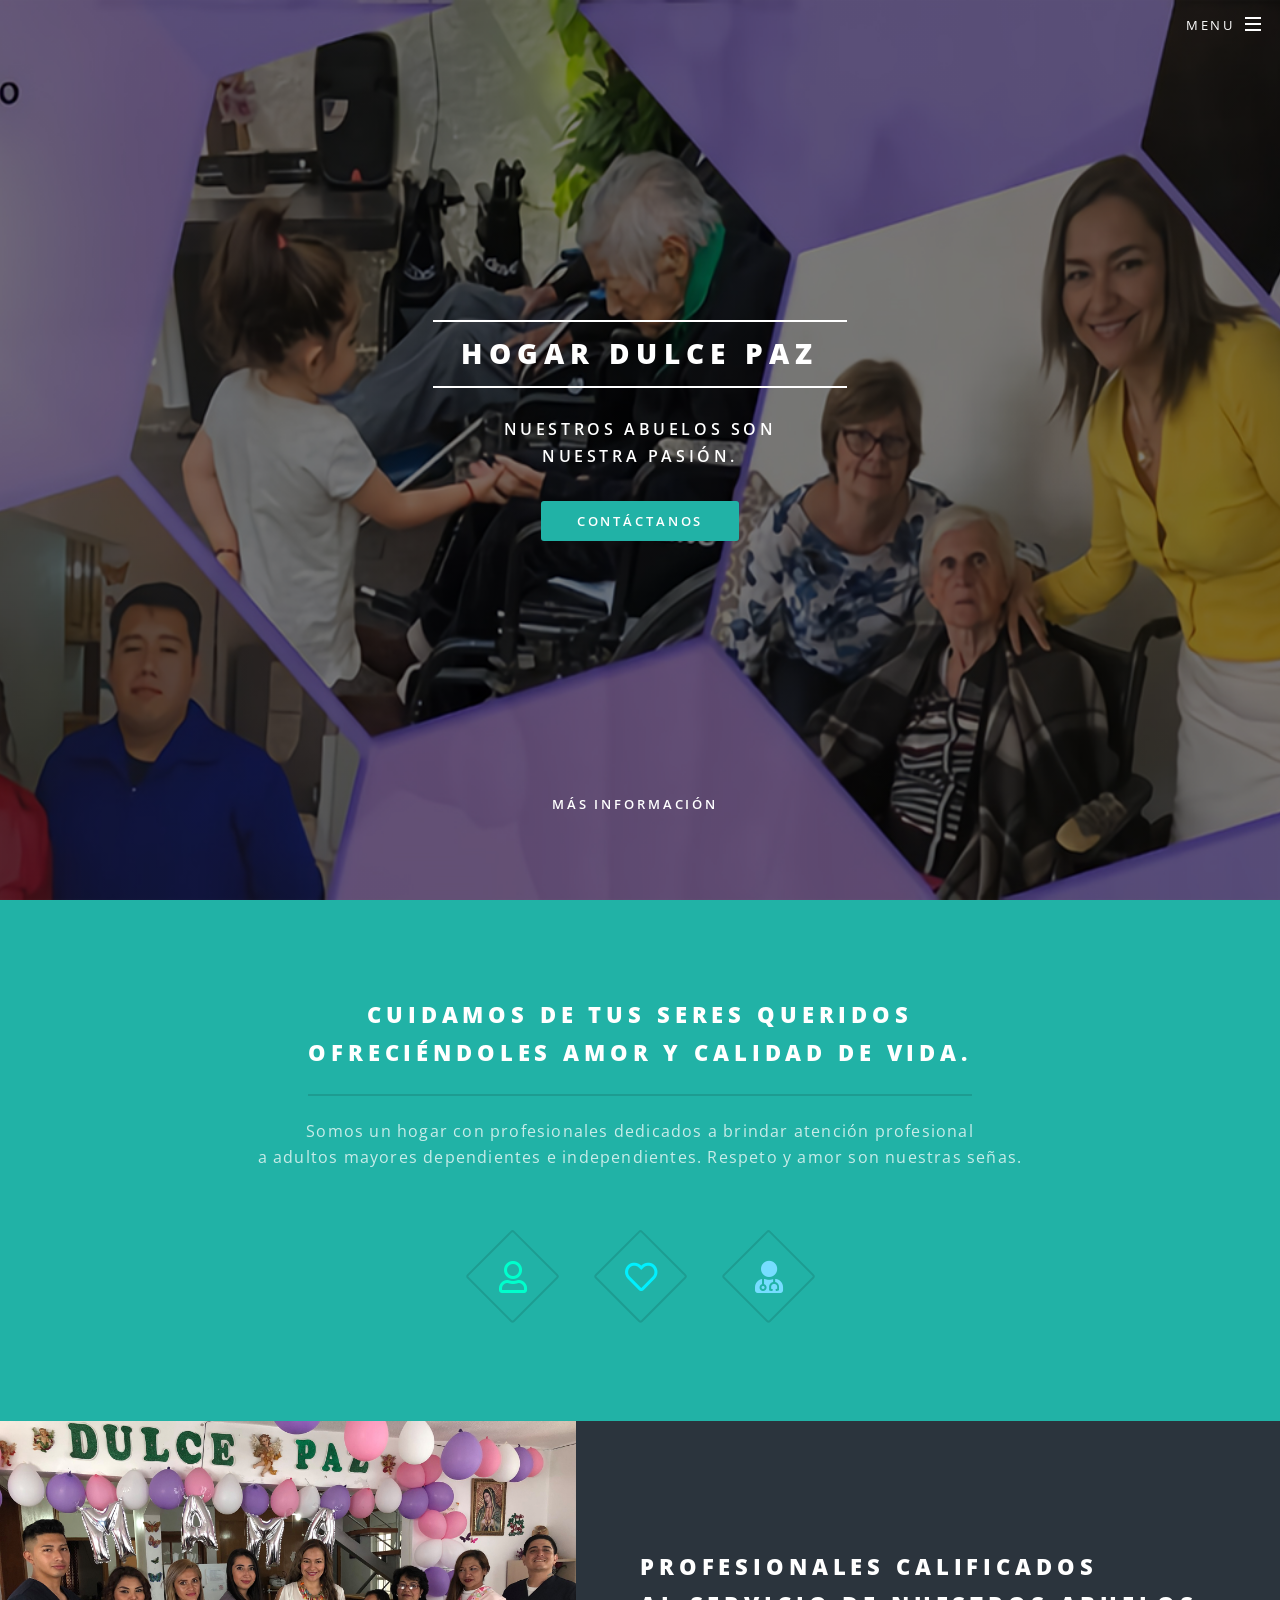
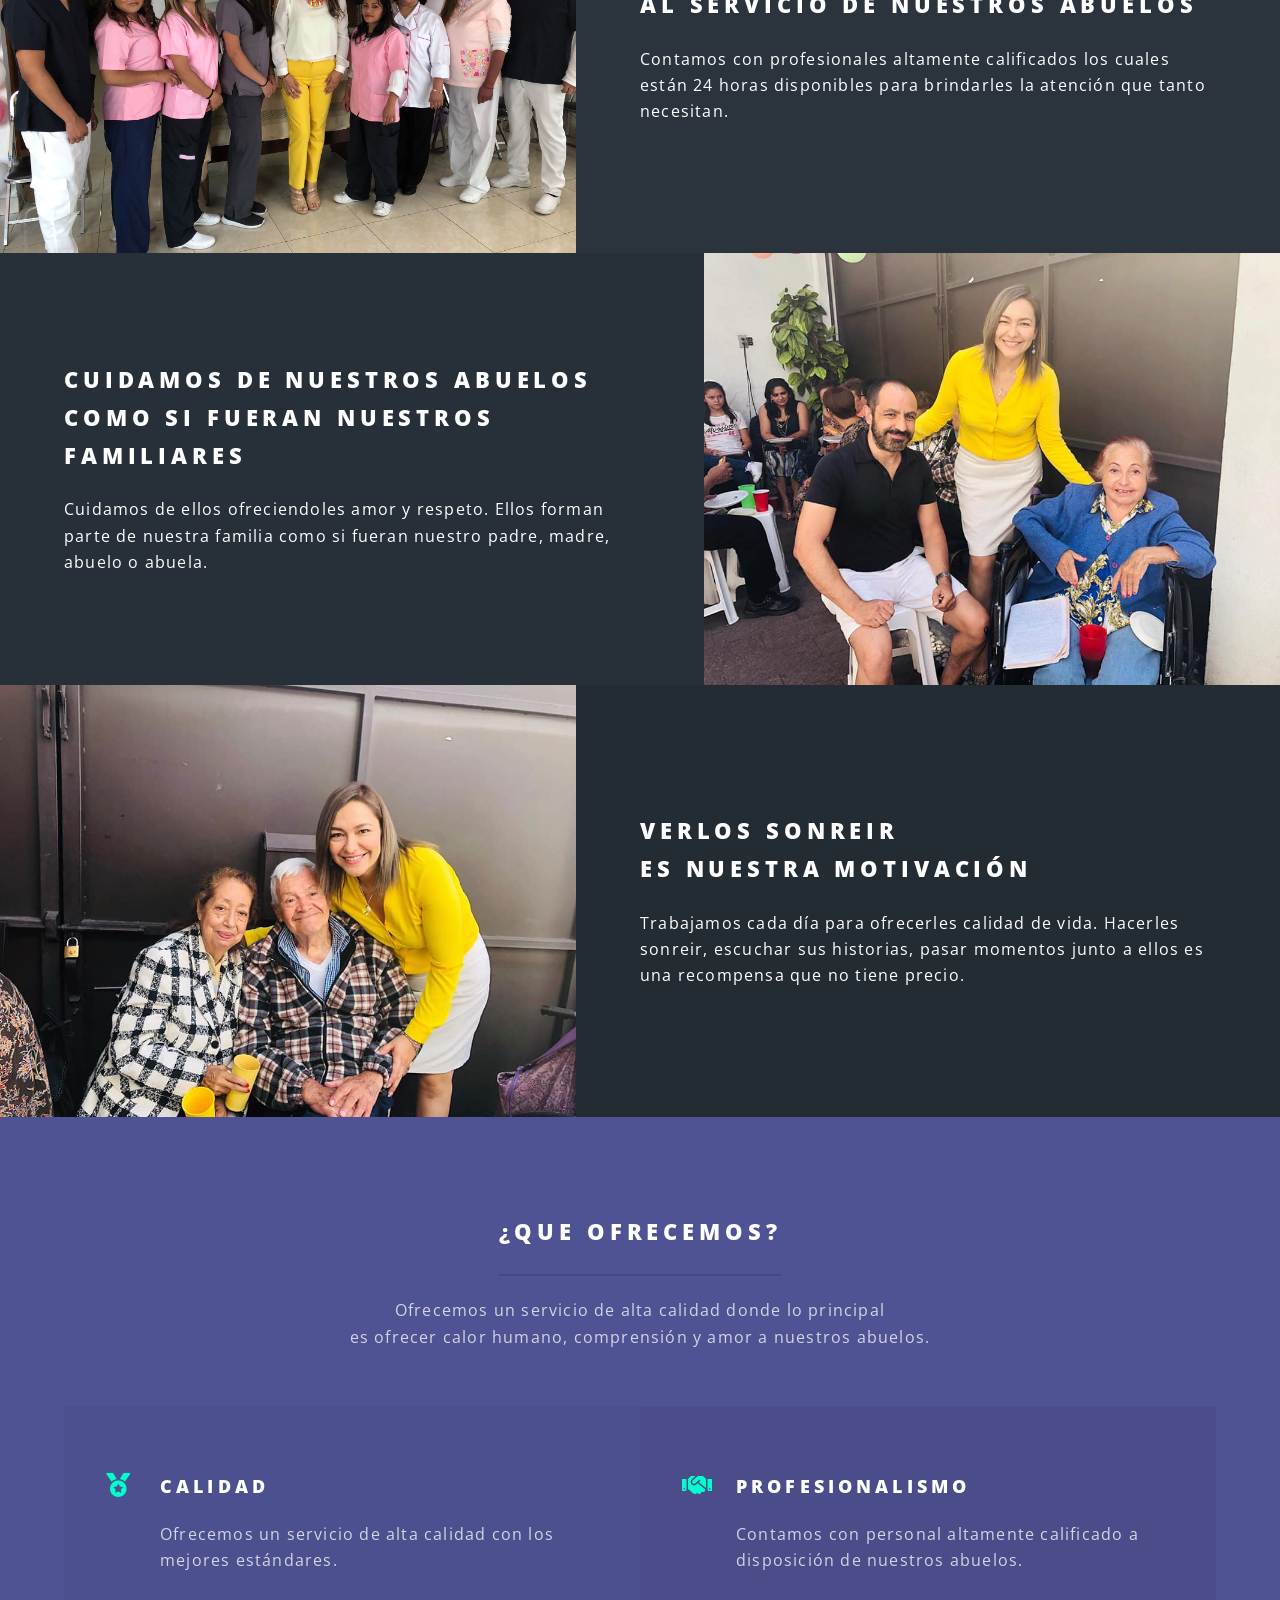
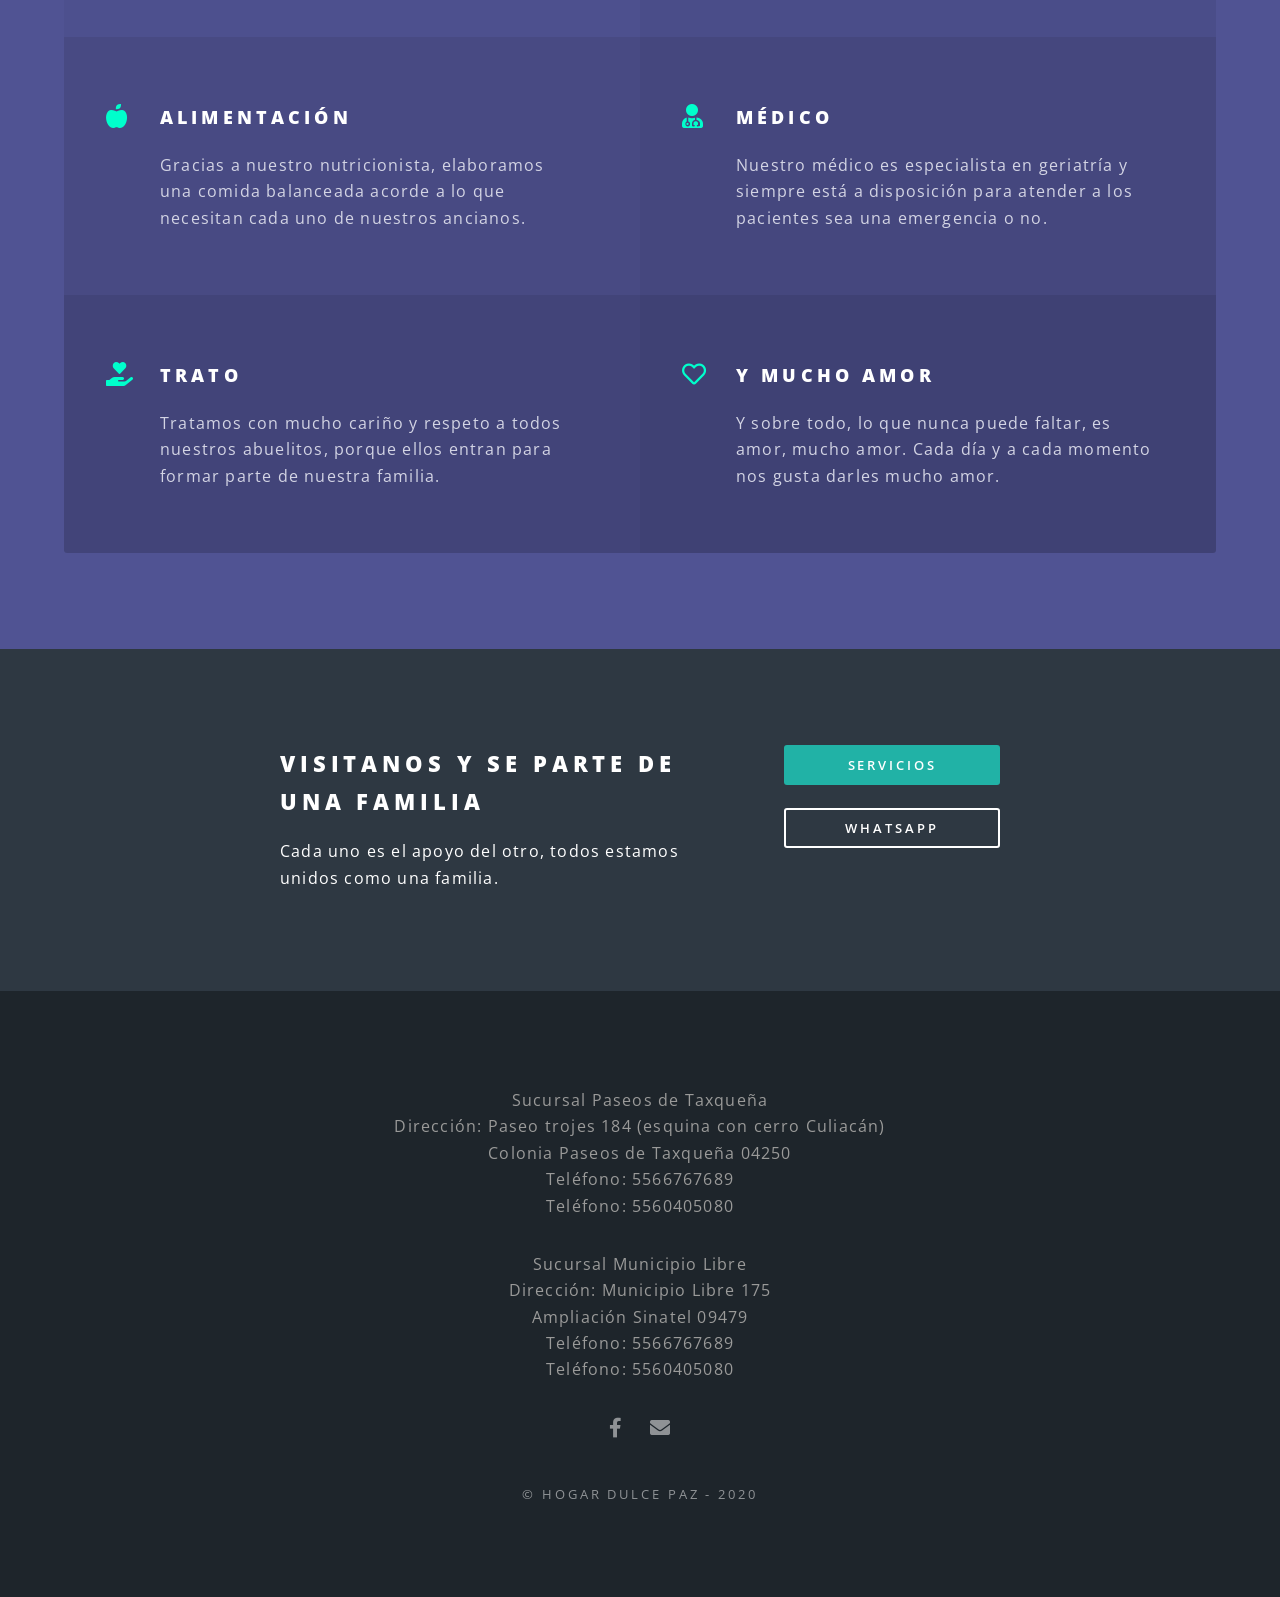
<file: index.html>
<!DOCTYPE HTML>

<html>
	<head>
		<title>Hogar Dulce Paz</title>
		<meta charset="utf-8" />
		<meta name="viewport" content="width=device-width, initial-scale=1, user-scalable=no" />
		<link rel="stylesheet" href="assets/css/main.css" />
		<link rel="canonical" href="https://hogardulcepaz.com" />
		<noscript><link rel="stylesheet" href="assets/css/noscript.css" /></noscript>
	</head>
	<body class="landing is-preload">

		<!-- Page Wrapper -->
			<div id="page-wrapper">

				<!-- Header -->
					<header id="header" class="alt">
						<h1><a href="index.html">Hogar Dulce Paz</a></h1>
						<nav id="nav">
							<ul>
								<li class="special">
									<a href="#menu" class="menuToggle"><span>Menu</span></a>
									<div id="menu">
										<ul>
											<li><a href="index.html">Inicio</a></li>
											<li><a href="nosotros.html">Nosotros</a></li>
											<li><a href="servicios.html">Servicios</a></li>
											<li><a href="contacto.html">Contacto</a></li>

										</ul>
									</div>
								</li>
							</ul>
						</nav>
					</header>

				<!-- Banner -->
					<section id="banner">
						<div class="inner">
							<h2>HOGAR DULCE PAZ</h2>
							<p><strong>Nuestros abuelos son</br>
							nuestra pasión.</strong></p>

							<ul class="actions special">
								<li><a href="https://wa.link/1sxrw3" class="button primary">Contáctanos</a></li>
							</ul>
						</div>
						<a href="#one" class="more scrolly"><strong>Más Información</strong></a>
					</section>

				<!-- One -->
					<section id="one" class="wrapper style1 special">
						<div class="inner">
							<header class="major">
								<h2>Cuidamos de tus seres queridos<br />
								ofreciéndoles amor y calidad de vida.</h2>
								<p>Somos un hogar con profesionales dedicados a brindar atención profesional<br />
								a adultos mayores dependientes e independientes. Respeto y amor son nuestras señas.</p>
							</header>
							<ul class="icons major">
								<li><span class="icon fa-user major style1"><span class="label">Ancianos</span></span></li>
								<li><span class="icon fa-heart major style2"><span class="label">Amor</span></span></li>
								<li><span class="icon solid fa-user-md major style3"><span class="label">Atención profesional</span></span></li>
							</ul>
						</div>
					</section>

				<!-- Two -->
					<section id="two" class="wrapper alt style2">
						<section class="spotlight">
							<div class="image"><img src="images/hogar2.jpg" alt="" /></div><div class="content">
								<h2>Profesionales calificados<br />
								al servicio de nuestros abuelos</h2>
								<p>Contamos con profesionales altamente calificados los cuales están 24 horas disponibles para brindarles la atención que tanto necesitan.</p>
							</div>
						</section>
						<section class="spotlight">
							<div class="image"><img src="images/hogar3.jpg" alt="" /></div><div class="content">
								<h2>Cuidamos de nuestros abuelos<br />
								como si fueran nuestros familiares</h2>
								<p>Cuidamos de ellos ofreciendoles amor y respeto. Ellos forman parte de nuestra familia como si fueran nuestro padre, madre, abuelo o abuela.</p>
							</div>
						</section>
						<section class="spotlight">
							<div class="image"><img src="images/hogar5.jpg" alt="" /></div><div class="content">
								<h2>Verlos sonreir<br />
								es nuestra motivación</h2>
								<p>Trabajamos cada día para ofrecerles calidad de vida. Hacerles sonreir, escuchar sus historias, pasar momentos junto a ellos es una recompensa que no tiene precio.</p>
							</div>
						</section>
					</section>

				<!-- Three -->
					<section id="three" class="wrapper style3 special">
						<div class="inner">
							<header class="major">
								<h2>¿Que ofrecemos?</h2>
								<p>Ofrecemos un servicio de alta calidad donde lo principal<br />
								es ofrecer calor humano, comprensión y amor a nuestros abuelos.</p>
							</header>
							<ul class="features">
								<li class="icon solid fa-medal">
									<h3>Calidad</h3>
									<p>Ofrecemos un servicio de alta calidad con los mejores estándares.</p>
								</li>
								<li class="icon solid fa-handshake">
									<h3>Profesionalismo</h3>
									<p>Contamos con personal altamente calificado a disposición de nuestros abuelos.</p>
								</li>
								<li class="icon solid fa-apple-alt">
									<h3>Alimentación</h3>
									<p>Gracias a nuestro nutricionista, elaboramos una comida balanceada acorde a lo que necesitan cada uno de nuestros ancianos.</p>
								</li>
								<li class="icon solid fa-user-md">
									<h3>Médico</h3>
									<p>Nuestro médico es especialista en geriatría y siempre está a disposición para atender a los pacientes sea una emergencia o no.</p>
								</li>
								<li class="icon solid fa-hand-holding-heart">
									<h3>Trato</h3>
									<p>Tratamos con mucho cariño y respeto a todos nuestros abuelitos, porque ellos entran para formar parte de nuestra familia.</p>
								</li>
								<li class="icon fa-heart">
									<h3>Y mucho amor</h3>
									<p>Y sobre todo, lo que nunca puede faltar, es amor, mucho amor. Cada día y a cada momento nos gusta darles mucho amor.</p>
								</li>
							</ul>
						</div>
					</section>

				<!-- CTA -->
					<section id="cta" class="wrapper style4">
						<div class="inner">
							<header>
								<h2>Visitanos y se parte de una familia</h2>
								<p>Cada uno es el apoyo del otro, todos estamos unidos como una familia.</p>
							</header>
							<ul class="actions stacked">
								<li><a href="servicios.html" class="button fit primary">Servicios</a></li>
								<li><a href="https://wa.link/1sxrw3" class="button fit">WhatsApp</a></li>
							</ul>
						</div>
					</section>

				<!-- Footer -->
					<footer id="footer">
						<center>
							<font color="#9a9a99">
								<p>Sucursal Paseos de Taxqueña</br>
								Dirección: Paseo trojes 184 (esquina con cerro Culiacán) </br>Colonia Paseos de Taxqueña 04250</br>
								Teléfono: 5566767689</br>Teléfono: 5560405080</p>
							<p>Sucursal Municipio Libre</br>
								Dirección: Municipio Libre 175 </br>Ampliación Sinatel 09479 </br>
								Teléfono: 5566767689</br>Teléfono: 5560405080
								</p>
							</font>
						</center>
						<ul class="icons">
							<li><a href="#" class="icon brands fa-facebook-f"><span class="label">Facebook</span></a></li>
							<li><a href="#" class="icon solid fa-envelope"><span class="label">Email</span></a></li>
						</ul>
						<ul class="copyright">
							<li>&copy; Hogar Dulce Paz - 2020</li>
						</ul>
					</footer>

			</div>

		<!-- Scripts -->
			<script src="assets/js/jquery.min.js"></script>
			<script src="assets/js/jquery.scrollex.min.js"></script>
			<script src="assets/js/jquery.scrolly.min.js"></script>
			<script src="assets/js/browser.min.js"></script>
			<script src="assets/js/breakpoints.min.js"></script>
			<script src="assets/js/util.js"></script>
			<script src="assets/js/main.js"></script>

	</body>
</html>
</file>
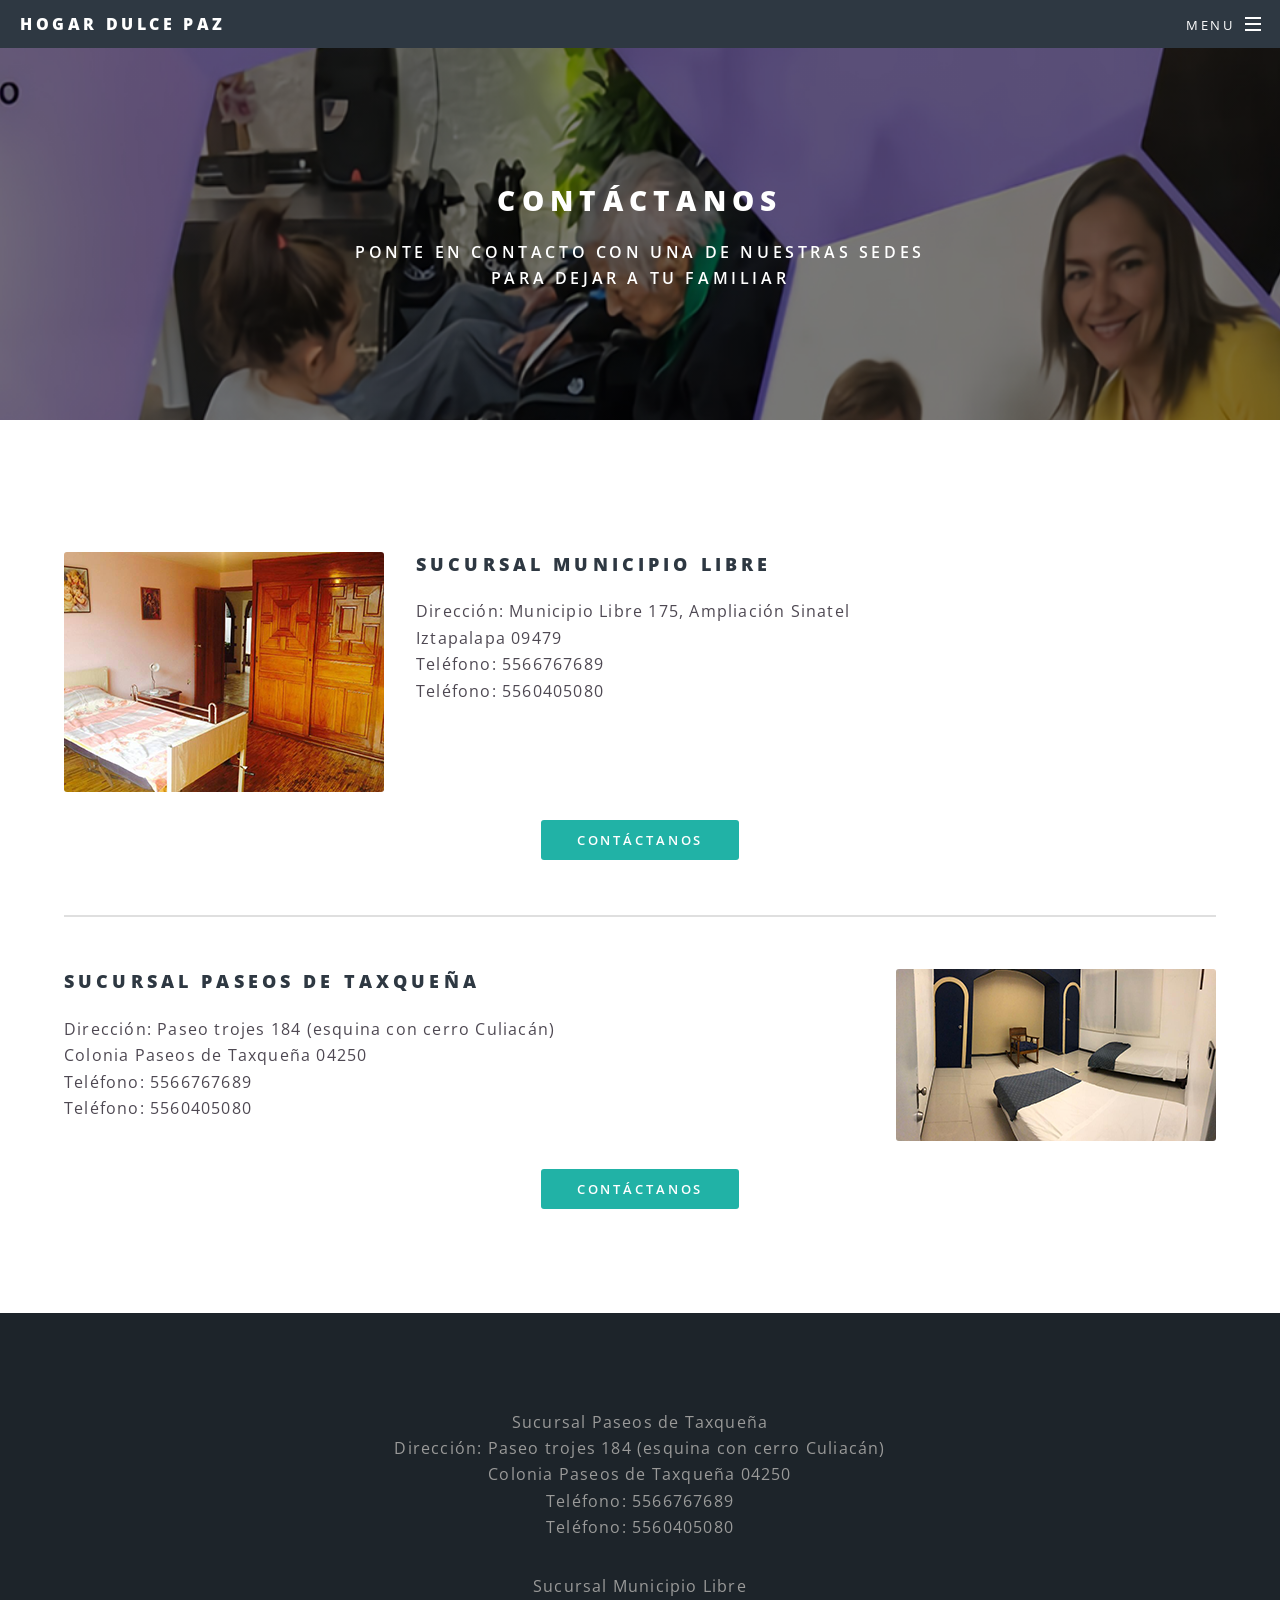
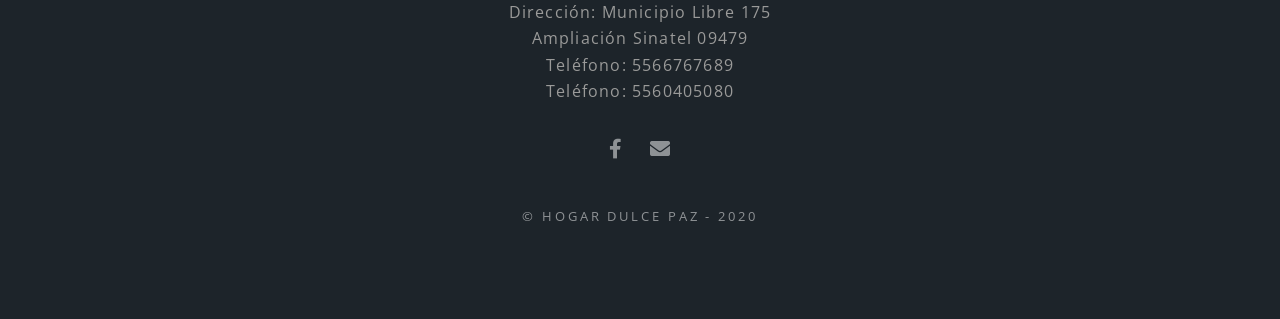
<file: contacto.html>
<!DOCTYPE HTML>

<html>
	<head>
		<title>Hogar Dulce Paz - Contacto</title>
		<meta charset="utf-8" />
		<meta name="viewport" content="width=device-width, initial-scale=1, user-scalable=no" />
		<link rel="stylesheet" href="assets/css/main.css" />
		<noscript><link rel="stylesheet" href="assets/css/noscript.css" /></noscript>
	</head>
	<body class="is-preload">

		<!-- Page Wrapper -->
			<div id="page-wrapper">

				<!-- Header -->
					<header id="header">
						<h1><a href="index.html">Hogar Dulce Paz</a></h1>
						<nav id="nav">
							<ul>
								<li class="special">
									<a href="#menu" class="menuToggle"><span>Menu</span></a>
									<div id="menu">
										<ul>
											<li><a href="index.html">Inicio</a></li>
											<li><a href="nosotros.html">Nosotros</a></li>
											<li><a href="servicios.html">Servicios</a></li>
											<li><a href="contacto.html">Contacto</a></li>

										</ul>
									</div>
								</li>
							</ul>
						</nav>
					</header>

				<!-- Main -->
					<article id="main">
						<header>
							<h2>Contáctanos</h2>
							<p><strong>Ponte en contacto con una de nuestras sedes </br> para dejar a tu familiar</strong></p>
						</header>
						<section class="wrapper style5">
							<div class="inner">

								<p><span class="image left"><img src="images/hogar10.png" alt="" /></span><h3>Sucursal Municipio Libre</h3>Dirección: Municipio Libre 175, Ampliación Sinatel </br>Iztapalapa 09479</br>Teléfono: 5566767689</br>Teléfono: 5560405080</p>
								<ul class="actions special">
									<li><a href="https://wa.link/1sxrw3" class="button primary">Contáctanos</a></li>
								</ul>

								<hr />

								<p><span class="image right"><img src="images/hogar9.png" alt="" /></span><h3>Sucursal Paseos de Taxqueña</h3>Dirección: Paseo trojes 184 (esquina con cerro Culiacán) </br> Colonia Paseos de Taxqueña 04250 </br>
								Teléfono: 5566767689</br>Teléfono: 5560405080</p></p>
								<ul class="actions special">
									<li><a href="https://wa.link/1sxrw3" class="button primary">Contáctanos</a></li>
								</ul>

							</div>
						</section>
					</article>

					<!-- Footer -->
						<footer id="footer">
							<center>
								<font color="#9a9a99">
									<p>Sucursal Paseos de Taxqueña</br>
									Dirección: Paseo trojes 184 (esquina con cerro Culiacán) </br>Colonia Paseos de Taxqueña 04250</br>
									Teléfono: 5566767689</br>Teléfono: 5560405080</p>
								<p>Sucursal Municipio Libre</br>
									Dirección: Municipio Libre 175 </br>Ampliación Sinatel 09479 </br>
									Teléfono: 5566767689</br>Teléfono: 5560405080
									</p>
								</font>
							</center>
							<ul class="icons">
								<li><a href="#" class="icon brands fa-facebook-f"><span class="label">Facebook</span></a></li>
								<li><a href="#" class="icon solid fa-envelope"><span class="label">Email</span></a></li>
							</ul>
							<ul class="copyright">
								<li>&copy; Hogar Dulce Paz - 2020</li>
							</ul>
						</footer>
			</div>

		<!-- Scripts -->
			<script src="assets/js/jquery.min.js"></script>
			<script src="assets/js/jquery.scrollex.min.js"></script>
			<script src="assets/js/jquery.scrolly.min.js"></script>
			<script src="assets/js/browser.min.js"></script>
			<script src="assets/js/breakpoints.min.js"></script>
			<script src="assets/js/util.js"></script>
			<script src="assets/js/main.js"></script>

	</body>
</html>
</file>
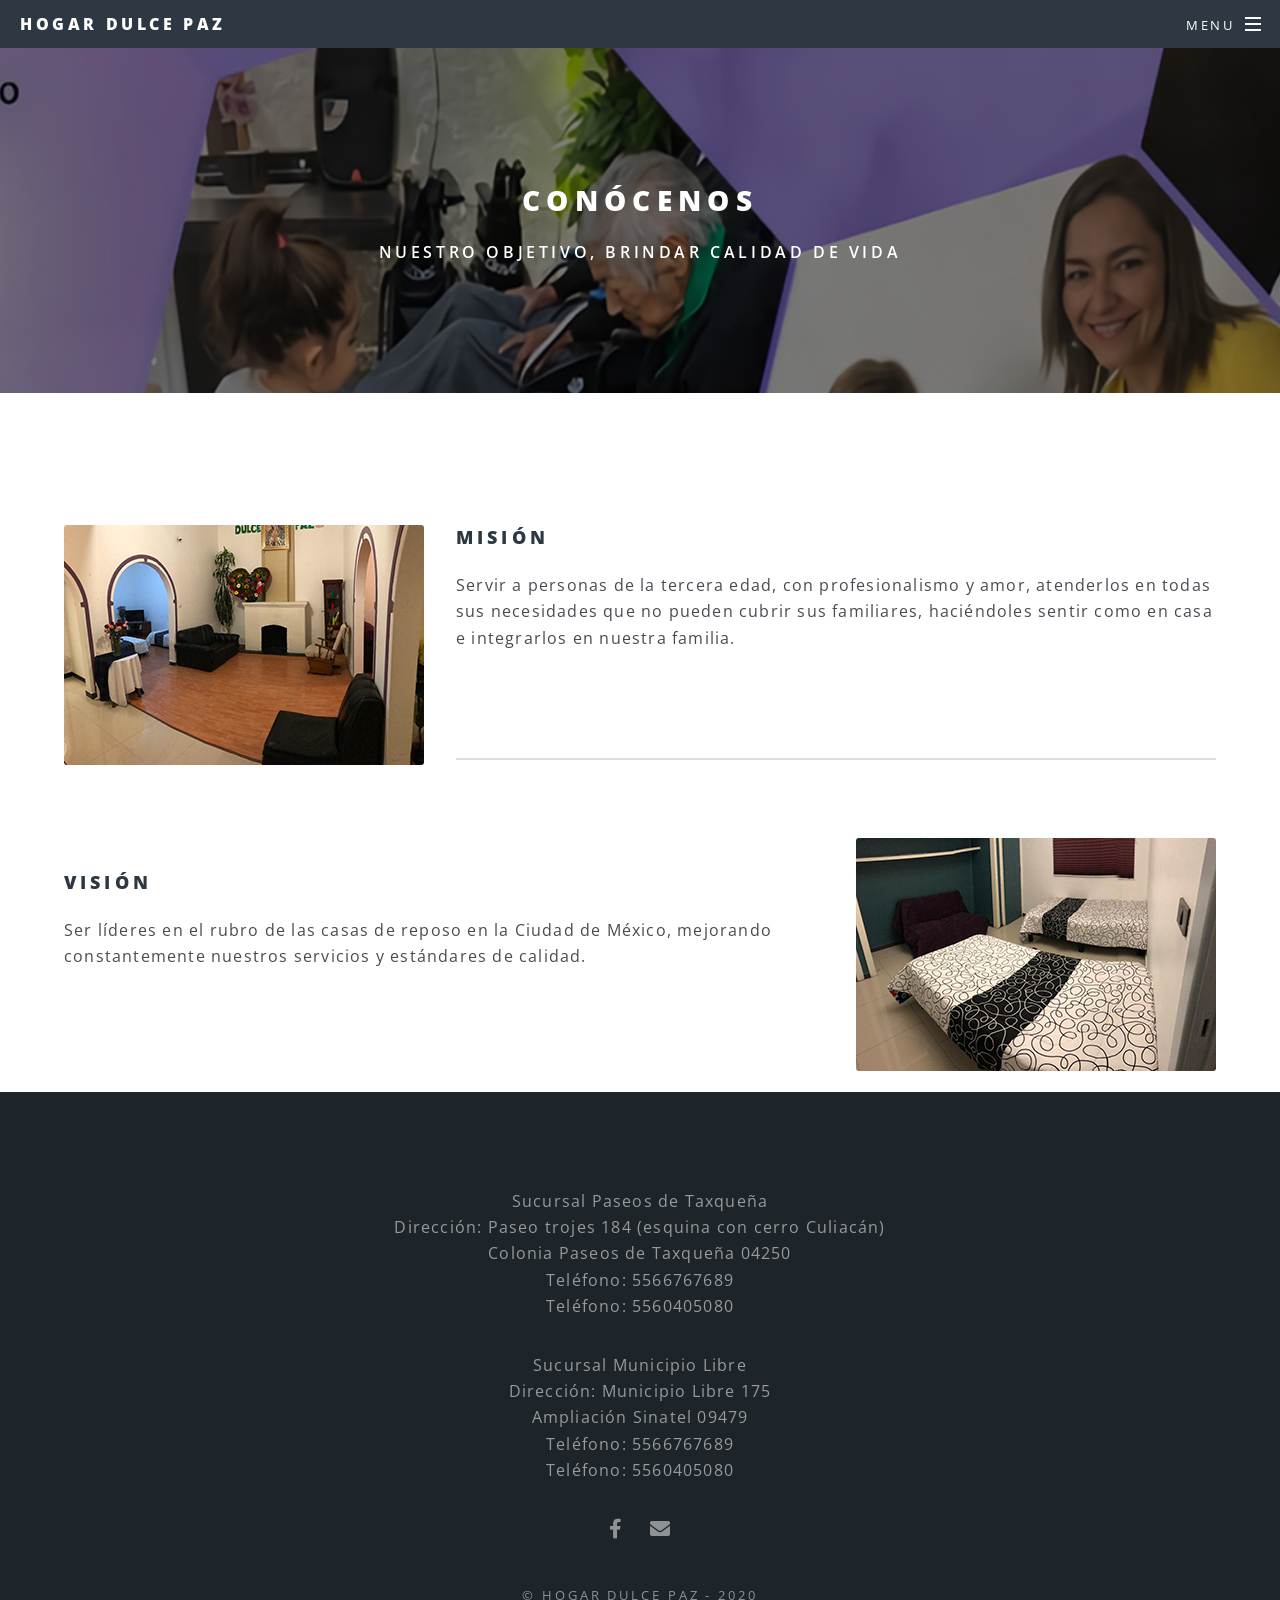
<file: nosotros.html>
<!DOCTYPE HTML>

<html>
	<head>
		<title>Hogar Dulce Paz - Nosotros</title>
		<meta charset="utf-8" />
		<meta name="viewport" content="width=device-width, initial-scale=1, user-scalable=no" />
		<link rel="stylesheet" href="assets/css/main.css" />
		<noscript><link rel="stylesheet" href="assets/css/noscript.css" /></noscript>
	</head>
	<body class="is-preload">

		<!-- Page Wrapper -->
			<div id="page-wrapper">

				<!-- Header -->
					<header id="header">
						<h1><a href="index.html">Hogar Dulce Paz</a></h1>
						<nav id="nav">
							<ul>
								<li class="special">
									<a href="#menu" class="menuToggle"><span>Menu</span></a>
									<div id="menu">
										<ul>
											<li><a href="index.html">Inicio</a></li>
											<li><a href="nosotros.html">Nosotros</a></li>
											<li><a href="servicios.html">Servicios</a></li>
											<li><a href="contacto.html">Contacto</a></li>

										</ul>
									</div>
								</li>
							</ul>
						</nav>
					</header>

				<!-- Main -->
					<article id="main">
						<header>
							<h2>Conócenos</h2>
							<p><strong>Nuestro objetivo, brindar calidad de vida</strong></p>
						</header>
						<section class="wrapper style5">
							<div class="inner">

								<p><span class="image left"><img src="images/hogar7.png" alt="" /></span><h3>Misión</h3>Servir a personas de la tercera edad, con profesionalismo y amor, atenderlos en todas sus necesidades que no pueden cubrir sus familiares, haciéndoles sentir como en casa e integrarlos en nuestra familia.</p>
							</br>
								<hr />
							</br>
								<p><span class="image right"><img src="images/hogar6.png" alt="" /></span><h3>Visión</h3>Ser líderes en el rubro de las casas de reposo en la Ciudad de México, mejorando constantemente nuestros servicios y estándares de calidad.</p>
							</br>
							</div>
						</section>
					</article>

					<!-- Footer -->
						<footer id="footer">
							<center>
								<font color="#9a9a99">
									<p>Sucursal Paseos de Taxqueña</br>
									Dirección: Paseo trojes 184 (esquina con cerro Culiacán) </br>Colonia Paseos de Taxqueña 04250</br>
									Teléfono: 5566767689</br>Teléfono: 5560405080</p>
								<p>Sucursal Municipio Libre</br>
									Dirección: Municipio Libre 175 </br>Ampliación Sinatel 09479 </br>
									Teléfono: 5566767689</br>Teléfono: 5560405080
									</p>
								</font>
							</center>
							<ul class="icons">
								<li><a href="#" class="icon brands fa-facebook-f"><span class="label">Facebook</span></a></li>
								<li><a href="#" class="icon solid fa-envelope"><span class="label">Email</span></a></li>
							</ul>
							<ul class="copyright">
								<li>&copy; Hogar Dulce Paz - 2020</li>
							</ul>
						</footer>
			</div>

		<!-- Scripts -->
			<script src="assets/js/jquery.min.js"></script>
			<script src="assets/js/jquery.scrollex.min.js"></script>
			<script src="assets/js/jquery.scrolly.min.js"></script>
			<script src="assets/js/browser.min.js"></script>
			<script src="assets/js/breakpoints.min.js"></script>
			<script src="assets/js/util.js"></script>
			<script src="assets/js/main.js"></script>

	</body>
</html>
</file>
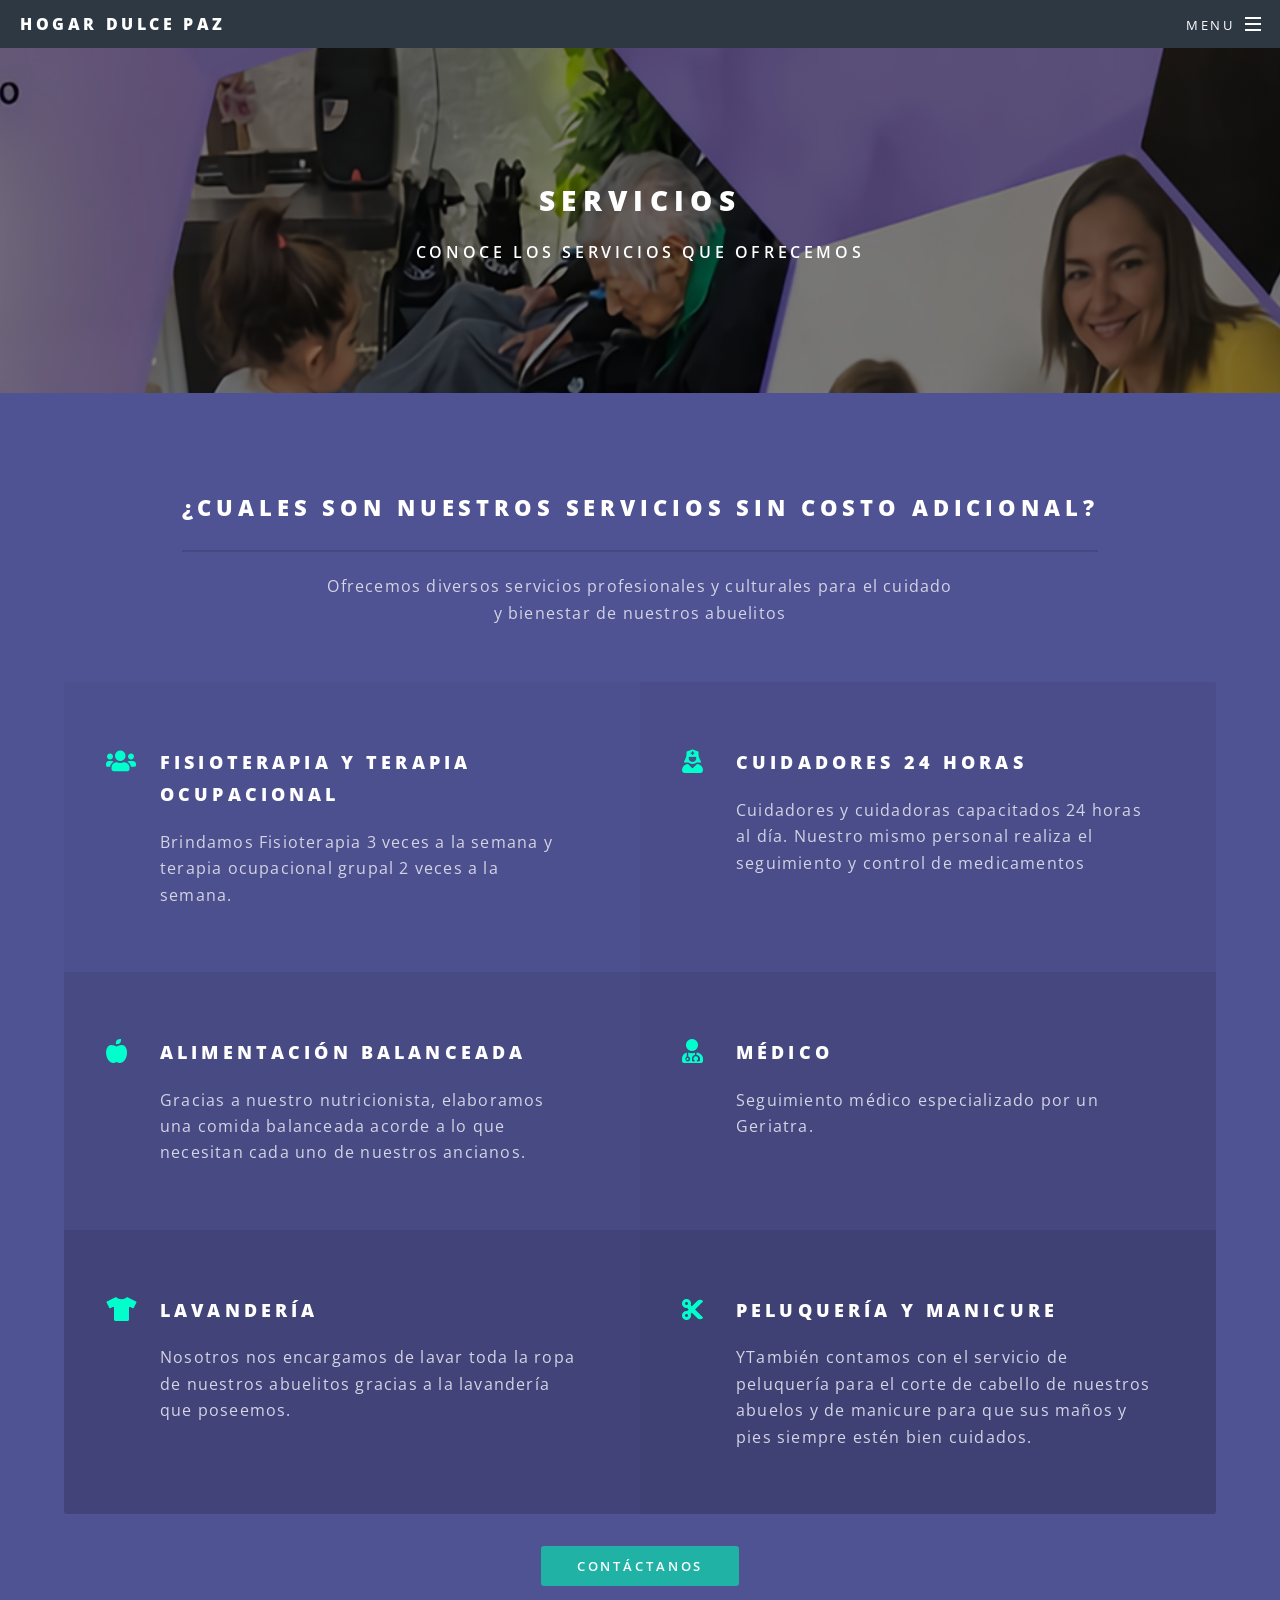
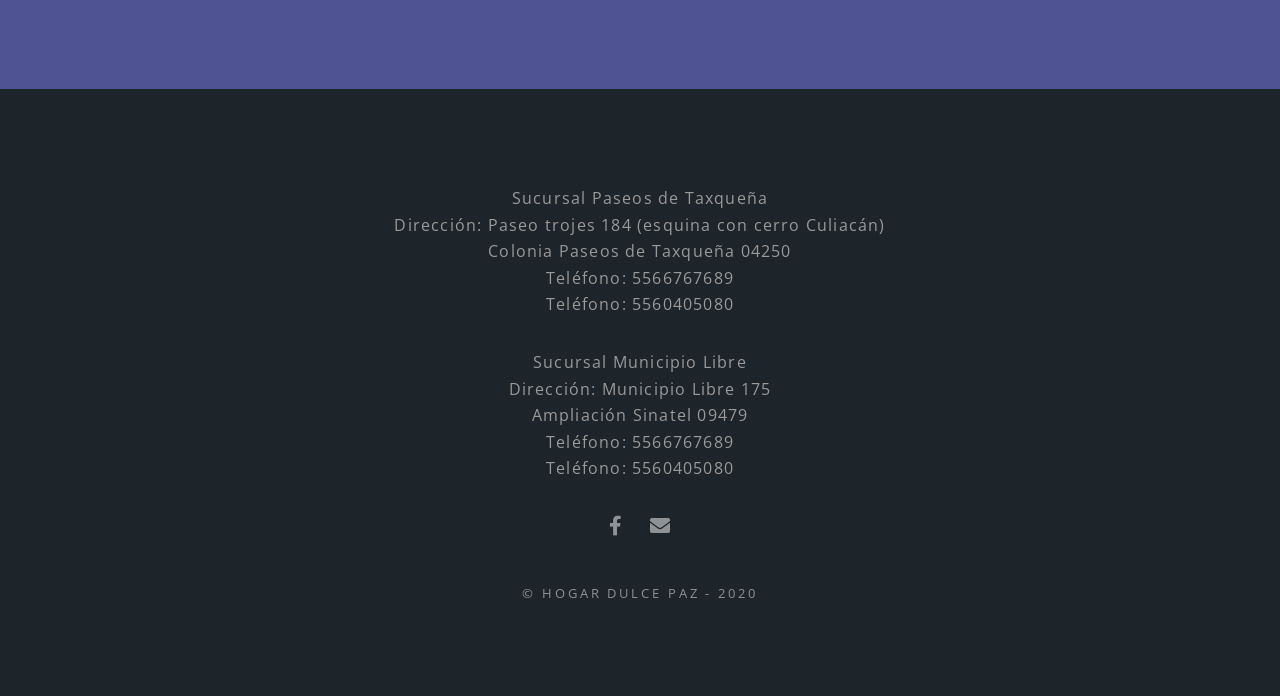
<file: servicios.html>
<!DOCTYPE HTML>

<html>
	<head>
		<title>Hogar Dulce Paz - Contacto</title>
		<meta charset="utf-8" />
		<meta name="viewport" content="width=device-width, initial-scale=1, user-scalable=no" />
		<link rel="stylesheet" href="assets/css/main.css" />
		<noscript><link rel="stylesheet" href="assets/css/noscript.css" /></noscript>
	</head>
	<body class="is-preload">

		<!-- Page Wrapper -->
			<div id="page-wrapper">

				<!-- Header -->
					<header id="header">
						<h1><a href="index.html">Hogar Dulce Paz</a></h1>
						<nav id="nav">
							<ul>
								<li class="special">
									<a href="#menu" class="menuToggle"><span>Menu</span></a>
									<div id="menu">
										<ul>
											<li><a href="index.html">Inicio</a></li>
											<li><a href="nosotros.html">Nosotros</a></li>
											<li><a href="servicios.html">Servicios</a></li>
											<li><a href="contacto.html">Contacto</a></li>

										</ul>
									</div>
								</li>
							</ul>
						</nav>
					</header>

				<!-- Main -->
					<article id="main">
						<header>
							<h2>Servicios</h2>
							<p><strong>Conoce los servicios que ofrecemos</strong></p>
						</header>
						<!-- One
							<section id="one" class="wrapper style1 special">
								<div class="inner">
									<header class="major">
										<h2>Servicios sin costo adicional</h2>
										<p>Ofrecemos diversos servicios profesionales y culturales para el cuidado</br> y bienestar de nuestros abuelitos</p>
									</header>
								</div>
							</section>
							<!-- Three -->
								<section id="three" class="wrapper style3 special">
									<div class="inner">
										<header class="major">
											<h2>¿Cuales son nuestros servicios sin costo adicional?</h2>
											<p>Ofrecemos diversos servicios profesionales y culturales para el cuidado</br> y bienestar de nuestros abuelitos</p>

										</header>
										<ul class="features">
											<li class="icon solid fa-users">
												<h3>Fisioterapia y terapia ocupacional</h3>
												<p>Brindamos Fisioterapia 3 veces a la semana y terapia ocupacional grupal 2 veces a la semana.</p>
											</li>
											<li class="icon solid fa-user-nurse">
												<h3>Cuidadores 24 horas</h3>
												<p>Cuidadores y cuidadoras capacitados 24 horas al día. Nuestro mismo personal realiza el seguimiento y control de medicamentos</p>
											</li>
											<li class="icon solid fa-apple-alt">
												<h3>Alimentación balanceada</h3>
												<p>Gracias a nuestro nutricionista, elaboramos una comida balanceada acorde a lo que necesitan cada uno de nuestros ancianos.</p>
											</li>
											<li class="icon solid fa-user-md">
												<h3>Médico</h3>
												<p>Seguimiento médico especializado por un Geriatra.</p>
											</li>
											<li class="icon solid fa-tshirt">
												<h3>Lavandería</h3>
												<p>Nosotros nos encargamos de lavar toda la ropa de nuestros abuelitos gracias a la lavandería que poseemos.</p>
											</li>
											<li class="icon solid fa-cut">
												<h3>Peluquería y manicure</h3>
												<p>YTambién contamos con el servicio de peluquería para el corte de cabello de nuestros abuelos y de manicure para que sus maños y pies siempre estén bien cuidados.</p>
											</li>
										</ul>
										<ul class="actions special">
											<li><a href="https://wa.link/1sxrw3" class="button primary">Contáctanos</a></li>
										</ul>
									</div>

								</section>

						<!--<section class="wrapper style5">

							<div class="inner">

								<p><span class="image left"><img src="images/hogar10.png" alt="" /></span><h3>Sucursal Paseso de Taxqueña</h3>Dirección: Paseo trojes 184 (esquina con cerro Culiacán) </br>colonia paseos de Taxqueña 04250</br>Teléfono: 5570318843</p>
								<ul class="actions special">
									<li><a href="https://wa.link/1sxrw3" class="button primary">Contáctanos</a></li>
								</ul>

								<hr />

								<p><span class="image right"><img src="images/hogar9.png" alt="" /></span><h3>Sucursal Condesa</h3>Dirección: Calle Amatlán 19 colonia Condesa 06140 </br>
								Teléfono: 5589408746</p></p>
								<ul class="actions special">
									<li><a href="https://wa.link/1sxrw3" class="button primary">Contáctanos</a></li>
								</ul>

							</div>
						</section>
					</article>-->

					<!-- Footer -->
						<footer id="footer">
							<center>
								<font color="#9a9a99">
									<p>Sucursal Paseos de Taxqueña</br>
									Dirección: Paseo trojes 184 (esquina con cerro Culiacán) </br>Colonia Paseos de Taxqueña 04250</br>
									Teléfono: 5566767689</br>Teléfono: 5560405080</p>
								<p>Sucursal Municipio Libre</br>
									Dirección: Municipio Libre 175 </br>Ampliación Sinatel 09479 </br>
									Teléfono: 5566767689</br>Teléfono: 5560405080
									</p>
								</font>
							</center>
							<ul class="icons">
								<li><a href="#" class="icon brands fa-facebook-f"><span class="label">Facebook</span></a></li>
								<li><a href="#" class="icon solid fa-envelope"><span class="label">Email</span></a></li>
							</ul>
							<ul class="copyright">
								<li>&copy; Hogar Dulce Paz - 2020</li>
							</ul>
						</footer>
			</div>

		<!-- Scripts -->
			<script src="assets/js/jquery.min.js"></script>
			<script src="assets/js/jquery.scrollex.min.js"></script>
			<script src="assets/js/jquery.scrolly.min.js"></script>
			<script src="assets/js/browser.min.js"></script>
			<script src="assets/js/breakpoints.min.js"></script>
			<script src="assets/js/util.js"></script>
			<script src="assets/js/main.js"></script>

	</body>
</html>
</file>
<file: assets/css/noscript.css>
/* Banner */

	body.is-preload #banner h2 {
		-moz-transform: none;
		-webkit-transform: none;
		-ms-transform: none;
		transform: none;
		opacity: 1;
	}

		body.is-preload #banner h2:before, body.is-preload #banner h2:after {
			width: 100%;
		}

	body.is-preload #banner .more {
		-moz-transform: none;
		-webkit-transform: none;
		-ms-transform: none;
		transform: none;
		opacity: 1;
	}

	body.is-preload #banner:after {
		opacity: 0;
	}
</file>
<file: assets/css/main.css>
@import url(fontawesome-all.min.css);
@import url("https://fonts.googleapis.com/css?family=Open+Sans:400,400italic,600,600italic,800,800italic");


html, body, div, span, applet, object,
iframe, h1, h2, h3, h4, h5, h6, p, blockquote,
pre, a, abbr, acronym, address, big, cite,
code, del, dfn, em, img, ins, kbd, q, s, samp,
small, strike, strong, sub, sup, tt, var, b,
u, i, center, dl, dt, dd, ol, ul, li, fieldset,
form, label, legend, table, caption, tbody,
tfoot, thead, tr, th, td, article, aside,
canvas, details, embed, figure, figcaption,
footer, header, hgroup, menu, nav, output, ruby,
section, summary, time, mark, audio, video {
	margin: 0;
	padding: 0;
	border: 0;
	font-size: 100%;
	font: inherit;
	vertical-align: baseline;}

article, aside, details, figcaption, figure,
footer, header, hgroup, menu, nav, section {
	display: block;}

body {
	line-height: 1;
}

ol, ul {
	list-style: none;
}

blockquote, q {
	quotes: none;
}

	blockquote:before, blockquote:after, q:before, q:after {
		content: '';
		content: none;
	}

table {
	border-collapse: collapse;
	border-spacing: 0;
}

body {
	-webkit-text-size-adjust: none;
}

mark {
	background-color: transparent;
	color: inherit;
}

input::-moz-focus-inner {
	border: 0;
	padding: 0;
}

input, select, textarea {
	-moz-appearance: none;
	-webkit-appearance: none;
	-ms-appearance: none;
	appearance: none;
}

/* Basic */

	@-ms-viewport {
		width: device-width;
	}

	html {
		box-sizing: border-box;
	}

	*, *:before, *:after {
		box-sizing: inherit;
	}

	body {
		background: #2e3842;
	}

		body.is-preload *, body.is-preload *:before, body.is-preload *:after {
			-moz-animation: none !important;
			-webkit-animation: none !important;
			-ms-animation: none !important;
			animation: none !important;
			-moz-transition: none !important;
			-webkit-transition: none !important;
			-ms-transition: none !important;
			transition: none !important;
		}

	body, input, select, textarea {
		color: #fff;
		font-family: "Open Sans", Helvetica, sans-serif;
		font-size: 15pt;
		font-weight: 400;
		letter-spacing: 0.075em;
		line-height: 1.65em;
	}

		@media screen and (max-width: 1680px) {

			body, input, select, textarea {
				font-size: 13pt;
			}

		}

		@media screen and (max-width: 1280px) {

			body, input, select, textarea {
				font-size: 12pt;
			}

		}

		@media screen and (max-width: 736px) {

			body, input, select, textarea {
				font-size: 11pt;
				letter-spacing: 0.0375em;
			}

		}

	a {
		-moz-transition: color 0.2s ease, border-bottom-color 0.2s ease;
		-webkit-transition: color 0.2s ease, border-bottom-color 0.2s ease;
		-ms-transition: color 0.2s ease, border-bottom-color 0.2s ease;
		transition: color 0.2s ease, border-bottom-color 0.2s ease;
		border-bottom: dotted 1px;
		color: inherit;
		text-decoration: none;
	}

		a:hover {
			border-bottom-color: transparent;
		}

	strong, b {
		color: #fff;
		font-weight: 600;
	}

	em, i {
		font-style: italic;
	}

	p {
		margin: 0 0 2em 0;
	}

	h1, h2, h3, h4, h5, h6 {
		color: #fff;
		font-weight: 800;
		letter-spacing: 0.225em;
		line-height: 1em;
		margin: 0 0 1em 0;
		text-transform: uppercase;
	}

		h1 a, h2 a, h3 a, h4 a, h5 a, h6 a {
			color: inherit;
			text-decoration: none;
		}

	h2 {
		font-size: 1.35em;
		line-height: 1.75em;
	}

		@media screen and (max-width: 736px) {

			h2 {
				font-size: 1.1em;
				line-height: 1.65em;
			}

		}

	h3 {
		font-size: 1.15em;
		line-height: 1.75em;
	}

		@media screen and (max-width: 736px) {

			h3 {
				font-size: 1em;
				line-height: 1.65em;
			}

		}

	h4 {
		font-size: 1em;
		line-height: 1.5em;
	}

	h5 {
		font-size: 0.8em;
		line-height: 1.5em;
	}

	h6 {
		font-size: 0.7em;
		line-height: 1.5em;
	}

	sub {
		font-size: 0.8em;
		position: relative;
		top: 0.5em;
	}

	sup {
		font-size: 0.8em;
		position: relative;
		top: -0.5em;
	}

	hr {
		border: 0;
		border-bottom: solid 2px #fff;
		margin: 3em 0;
	}

		hr.major {
			margin: 4.5em 0;
		}

	blockquote {
		border-left: solid 4px #fff;
		font-style: italic;
		margin: 0 0 2em 0;
		padding: 0.5em 0 0.5em 2em;
	}

	code {
		background: rgba(144, 144, 144, 0.25);
		border-radius: 3px;
		font-family: "Courier New", monospace;
		font-size: 0.9em;
		letter-spacing: 0;
		margin: 0 0.25em;
		padding: 0.25em 0.65em;
	}

	pre {
		-webkit-overflow-scrolling: touch;
		font-family: "Courier New", monospace;
		font-size: 0.9em;
		margin: 0 0 2em 0;
	}

		pre code {
			display: block;
			line-height: 1.75em;
			padding: 1em 1.5em;
			overflow-x: auto;
		}

	.align-left {
		text-align: left;
	}

	.align-center {
		text-align: center;
	}

	.align-right {
		text-align: right;
	}

/* Row */

	.row {
		display: flex;
		flex-wrap: wrap;
		box-sizing: border-box;
		align-items: stretch;
	}

		.row > * {
			box-sizing: border-box;
		}

		.row.gtr-uniform > * > :last-child {
			margin-bottom: 0;
		}

		.row.aln-left {
			justify-content: flex-start;
		}

		.row.aln-center {
			justify-content: center;
		}

		.row.aln-right {
			justify-content: flex-end;
		}

		.row.aln-top {
			align-items: flex-start;
		}

		.row.aln-middle {
			align-items: center;
		}

		.row.aln-bottom {
			align-items: flex-end;
		}

		.row > .imp {
			order: -1;
		}

		.row > .col-1 {
			width: 8.33333%;
		}

		.row > .off-1 {
			margin-left: 8.33333%;
		}

		.row > .col-2 {
			width: 16.66667%;
		}

		.row > .off-2 {
			margin-left: 16.66667%;
		}

		.row > .col-3 {
			width: 25%;
		}

		.row > .off-3 {
			margin-left: 25%;
		}

		.row > .col-4 {
			width: 33.33333%;
		}

		.row > .off-4 {
			margin-left: 33.33333%;
		}

		.row > .col-5 {
			width: 41.66667%;
		}

		.row > .off-5 {
			margin-left: 41.66667%;
		}

		.row > .col-6 {
			width: 50%;
		}

		.row > .off-6 {
			margin-left: 50%;
		}

		.row > .col-7 {
			width: 58.33333%;
		}

		.row > .off-7 {
			margin-left: 58.33333%;
		}

		.row > .col-8 {
			width: 66.66667%;
		}

		.row > .off-8 {
			margin-left: 66.66667%;
		}

		.row > .col-9 {
			width: 75%;
		}

		.row > .off-9 {
			margin-left: 75%;
		}

		.row > .col-10 {
			width: 83.33333%;
		}

		.row > .off-10 {
			margin-left: 83.33333%;
		}

		.row > .col-11 {
			width: 91.66667%;
		}

		.row > .off-11 {
			margin-left: 91.66667%;
		}

		.row > .col-12 {
			width: 100%;
		}

		.row > .off-12 {
			margin-left: 100%;
		}

		.row.gtr-0 {
			margin-top: 0;
			margin-left: 0em;
		}

			.row.gtr-0 > * {
				padding: 0 0 0 0em;
			}

			.row.gtr-0.gtr-uniform {
				margin-top: 0em;
			}

				.row.gtr-0.gtr-uniform > * {
					padding-top: 0em;
				}

		.row.gtr-25 {
			margin-top: 0;
			margin-left: -0.375em;
		}

			.row.gtr-25 > * {
				padding: 0 0 0 0.375em;
			}

			.row.gtr-25.gtr-uniform {
				margin-top: -0.375em;
			}

				.row.gtr-25.gtr-uniform > * {
					padding-top: 0.375em;
				}

		.row.gtr-50 {
			margin-top: 0;
			margin-left: -0.75em;
		}

			.row.gtr-50 > * {
				padding: 0 0 0 0.75em;
			}

			.row.gtr-50.gtr-uniform {
				margin-top: -0.75em;
			}

				.row.gtr-50.gtr-uniform > * {
					padding-top: 0.75em;
				}

		.row {
			margin-top: 0;
			margin-left: -1.5em;
		}

			.row > * {
				padding: 0 0 0 1.5em;
			}

			.row.gtr-uniform {
				margin-top: -1.5em;
			}

				.row.gtr-uniform > * {
					padding-top: 1.5em;
				}

		.row.gtr-150 {
			margin-top: 0;
			margin-left: -2.25em;
		}

			.row.gtr-150 > * {
				padding: 0 0 0 2.25em;
			}

			.row.gtr-150.gtr-uniform {
				margin-top: -2.25em;
			}

				.row.gtr-150.gtr-uniform > * {
					padding-top: 2.25em;
				}

		.row.gtr-200 {
			margin-top: 0;
			margin-left: -3em;
		}

			.row.gtr-200 > * {
				padding: 0 0 0 3em;
			}

			.row.gtr-200.gtr-uniform {
				margin-top: -3em;
			}

				.row.gtr-200.gtr-uniform > * {
					padding-top: 3em;
				}

		@media screen and (max-width: 1680px) {

			.row {
				display: flex;
				flex-wrap: wrap;
				box-sizing: border-box;
				align-items: stretch;
			}

				.row > * {
					box-sizing: border-box;
				}

				.row.gtr-uniform > * > :last-child {
					margin-bottom: 0;
				}

				.row.aln-left {
					justify-content: flex-start;
				}

				.row.aln-center {
					justify-content: center;
				}

				.row.aln-right {
					justify-content: flex-end;
				}

				.row.aln-top {
					align-items: flex-start;
				}

				.row.aln-middle {
					align-items: center;
				}

				.row.aln-bottom {
					align-items: flex-end;
				}

				.row > .imp-xlarge {
					order: -1;
				}

				.row > .col-1-xlarge {
					width: 8.33333%;
				}

				.row > .off-1-xlarge {
					margin-left: 8.33333%;
				}

				.row > .col-2-xlarge {
					width: 16.66667%;
				}

				.row > .off-2-xlarge {
					margin-left: 16.66667%;
				}

				.row > .col-3-xlarge {
					width: 25%;
				}

				.row > .off-3-xlarge {
					margin-left: 25%;
				}

				.row > .col-4-xlarge {
					width: 33.33333%;
				}

				.row > .off-4-xlarge {
					margin-left: 33.33333%;
				}

				.row > .col-5-xlarge {
					width: 41.66667%;
				}

				.row > .off-5-xlarge {
					margin-left: 41.66667%;
				}

				.row > .col-6-xlarge {
					width: 50%;
				}

				.row > .off-6-xlarge {
					margin-left: 50%;
				}

				.row > .col-7-xlarge {
					width: 58.33333%;
				}

				.row > .off-7-xlarge {
					margin-left: 58.33333%;
				}

				.row > .col-8-xlarge {
					width: 66.66667%;
				}

				.row > .off-8-xlarge {
					margin-left: 66.66667%;
				}

				.row > .col-9-xlarge {
					width: 75%;
				}

				.row > .off-9-xlarge {
					margin-left: 75%;
				}

				.row > .col-10-xlarge {
					width: 83.33333%;
				}

				.row > .off-10-xlarge {
					margin-left: 83.33333%;
				}

				.row > .col-11-xlarge {
					width: 91.66667%;
				}

				.row > .off-11-xlarge {
					margin-left: 91.66667%;
				}

				.row > .col-12-xlarge {
					width: 100%;
				}

				.row > .off-12-xlarge {
					margin-left: 100%;
				}

				.row.gtr-0 {
					margin-top: 0;
					margin-left: 0em;
				}

					.row.gtr-0 > * {
						padding: 0 0 0 0em;
					}

					.row.gtr-0.gtr-uniform {
						margin-top: 0em;
					}

						.row.gtr-0.gtr-uniform > * {
							padding-top: 0em;
						}

				.row.gtr-25 {
					margin-top: 0;
					margin-left: -0.375em;
				}

					.row.gtr-25 > * {
						padding: 0 0 0 0.375em;
					}

					.row.gtr-25.gtr-uniform {
						margin-top: -0.375em;
					}

						.row.gtr-25.gtr-uniform > * {
							padding-top: 0.375em;
						}

				.row.gtr-50 {
					margin-top: 0;
					margin-left: -0.75em;
				}

					.row.gtr-50 > * {
						padding: 0 0 0 0.75em;
					}

					.row.gtr-50.gtr-uniform {
						margin-top: -0.75em;
					}

						.row.gtr-50.gtr-uniform > * {
							padding-top: 0.75em;
						}

				.row {
					margin-top: 0;
					margin-left: -1.5em;
				}

					.row > * {
						padding: 0 0 0 1.5em;
					}

					.row.gtr-uniform {
						margin-top: -1.5em;
					}

						.row.gtr-uniform > * {
							padding-top: 1.5em;
						}

				.row.gtr-150 {
					margin-top: 0;
					margin-left: -2.25em;
				}

					.row.gtr-150 > * {
						padding: 0 0 0 2.25em;
					}

					.row.gtr-150.gtr-uniform {
						margin-top: -2.25em;
					}

						.row.gtr-150.gtr-uniform > * {
							padding-top: 2.25em;
						}

				.row.gtr-200 {
					margin-top: 0;
					margin-left: -3em;
				}

					.row.gtr-200 > * {
						padding: 0 0 0 3em;
					}

					.row.gtr-200.gtr-uniform {
						margin-top: -3em;
					}

						.row.gtr-200.gtr-uniform > * {
							padding-top: 3em;
						}

		}

		@media screen and (max-width: 1280px) {

			.row {
				display: flex;
				flex-wrap: wrap;
				box-sizing: border-box;
				align-items: stretch;
			}

				.row > * {
					box-sizing: border-box;
				}

				.row.gtr-uniform > * > :last-child {
					margin-bottom: 0;
				}

				.row.aln-left {
					justify-content: flex-start;
				}

				.row.aln-center {
					justify-content: center;
				}

				.row.aln-right {
					justify-content: flex-end;
				}

				.row.aln-top {
					align-items: flex-start;
				}

				.row.aln-middle {
					align-items: center;
				}

				.row.aln-bottom {
					align-items: flex-end;
				}

				.row > .imp-large {
					order: -1;
				}

				.row > .col-1-large {
					width: 8.33333%;
				}

				.row > .off-1-large {
					margin-left: 8.33333%;
				}

				.row > .col-2-large {
					width: 16.66667%;
				}

				.row > .off-2-large {
					margin-left: 16.66667%;
				}

				.row > .col-3-large {
					width: 25%;
				}

				.row > .off-3-large {
					margin-left: 25%;
				}

				.row > .col-4-large {
					width: 33.33333%;
				}

				.row > .off-4-large {
					margin-left: 33.33333%;
				}

				.row > .col-5-large {
					width: 41.66667%;
				}

				.row > .off-5-large {
					margin-left: 41.66667%;
				}

				.row > .col-6-large {
					width: 50%;
				}

				.row > .off-6-large {
					margin-left: 50%;
				}

				.row > .col-7-large {
					width: 58.33333%;
				}

				.row > .off-7-large {
					margin-left: 58.33333%;
				}

				.row > .col-8-large {
					width: 66.66667%;
				}

				.row > .off-8-large {
					margin-left: 66.66667%;
				}

				.row > .col-9-large {
					width: 75%;
				}

				.row > .off-9-large {
					margin-left: 75%;
				}

				.row > .col-10-large {
					width: 83.33333%;
				}

				.row > .off-10-large {
					margin-left: 83.33333%;
				}

				.row > .col-11-large {
					width: 91.66667%;
				}

				.row > .off-11-large {
					margin-left: 91.66667%;
				}

				.row > .col-12-large {
					width: 100%;
				}

				.row > .off-12-large {
					margin-left: 100%;
				}

				.row.gtr-0 {
					margin-top: 0;
					margin-left: 0em;
				}

					.row.gtr-0 > * {
						padding: 0 0 0 0em;
					}

					.row.gtr-0.gtr-uniform {
						margin-top: 0em;
					}

						.row.gtr-0.gtr-uniform > * {
							padding-top: 0em;
						}

				.row.gtr-25 {
					margin-top: 0;
					margin-left: -0.375em;
				}

					.row.gtr-25 > * {
						padding: 0 0 0 0.375em;
					}

					.row.gtr-25.gtr-uniform {
						margin-top: -0.375em;
					}

						.row.gtr-25.gtr-uniform > * {
							padding-top: 0.375em;
						}

				.row.gtr-50 {
					margin-top: 0;
					margin-left: -0.75em;
				}

					.row.gtr-50 > * {
						padding: 0 0 0 0.75em;
					}

					.row.gtr-50.gtr-uniform {
						margin-top: -0.75em;
					}

						.row.gtr-50.gtr-uniform > * {
							padding-top: 0.75em;
						}

				.row {
					margin-top: 0;
					margin-left: -1.5em;
				}

					.row > * {
						padding: 0 0 0 1.5em;
					}

					.row.gtr-uniform {
						margin-top: -1.5em;
					}

						.row.gtr-uniform > * {
							padding-top: 1.5em;
						}

				.row.gtr-150 {
					margin-top: 0;
					margin-left: -2.25em;
				}

					.row.gtr-150 > * {
						padding: 0 0 0 2.25em;
					}

					.row.gtr-150.gtr-uniform {
						margin-top: -2.25em;
					}

						.row.gtr-150.gtr-uniform > * {
							padding-top: 2.25em;
						}

				.row.gtr-200 {
					margin-top: 0;
					margin-left: -3em;
				}

					.row.gtr-200 > * {
						padding: 0 0 0 3em;
					}

					.row.gtr-200.gtr-uniform {
						margin-top: -3em;
					}

						.row.gtr-200.gtr-uniform > * {
							padding-top: 3em;
						}

		}

		@media screen and (max-width: 980px) {

			.row {
				display: flex;
				flex-wrap: wrap;
				box-sizing: border-box;
				align-items: stretch;
			}

				.row > * {
					box-sizing: border-box;
				}

				.row.gtr-uniform > * > :last-child {
					margin-bottom: 0;
				}

				.row.aln-left {
					justify-content: flex-start;
				}

				.row.aln-center {
					justify-content: center;
				}

				.row.aln-right {
					justify-content: flex-end;
				}

				.row.aln-top {
					align-items: flex-start;
				}

				.row.aln-middle {
					align-items: center;
				}

				.row.aln-bottom {
					align-items: flex-end;
				}

				.row > .imp-medium {
					order: -1;
				}

				.row > .col-1-medium {
					width: 8.33333%;
				}

				.row > .off-1-medium {
					margin-left: 8.33333%;
				}

				.row > .col-2-medium {
					width: 16.66667%;
				}

				.row > .off-2-medium {
					margin-left: 16.66667%;
				}

				.row > .col-3-medium {
					width: 25%;
				}

				.row > .off-3-medium {
					margin-left: 25%;
				}

				.row > .col-4-medium {
					width: 33.33333%;
				}

				.row > .off-4-medium {
					margin-left: 33.33333%;
				}

				.row > .col-5-medium {
					width: 41.66667%;
				}

				.row > .off-5-medium {
					margin-left: 41.66667%;
				}

				.row > .col-6-medium {
					width: 50%;
				}

				.row > .off-6-medium {
					margin-left: 50%;
				}

				.row > .col-7-medium {
					width: 58.33333%;
				}

				.row > .off-7-medium {
					margin-left: 58.33333%;
				}

				.row > .col-8-medium {
					width: 66.66667%;
				}

				.row > .off-8-medium {
					margin-left: 66.66667%;
				}

				.row > .col-9-medium {
					width: 75%;
				}

				.row > .off-9-medium {
					margin-left: 75%;
				}

				.row > .col-10-medium {
					width: 83.33333%;
				}

				.row > .off-10-medium {
					margin-left: 83.33333%;
				}

				.row > .col-11-medium {
					width: 91.66667%;
				}

				.row > .off-11-medium {
					margin-left: 91.66667%;
				}

				.row > .col-12-medium {
					width: 100%;
				}

				.row > .off-12-medium {
					margin-left: 100%;
				}

				.row.gtr-0 {
					margin-top: 0;
					margin-left: 0em;
				}

					.row.gtr-0 > * {
						padding: 0 0 0 0em;
					}

					.row.gtr-0.gtr-uniform {
						margin-top: 0em;
					}

						.row.gtr-0.gtr-uniform > * {
							padding-top: 0em;
						}

				.row.gtr-25 {
					margin-top: 0;
					margin-left: -0.375em;
				}

					.row.gtr-25 > * {
						padding: 0 0 0 0.375em;
					}

					.row.gtr-25.gtr-uniform {
						margin-top: -0.375em;
					}

						.row.gtr-25.gtr-uniform > * {
							padding-top: 0.375em;
						}

				.row.gtr-50 {
					margin-top: 0;
					margin-left: -0.75em;
				}

					.row.gtr-50 > * {
						padding: 0 0 0 0.75em;
					}

					.row.gtr-50.gtr-uniform {
						margin-top: -0.75em;
					}

						.row.gtr-50.gtr-uniform > * {
							padding-top: 0.75em;
						}

				.row {
					margin-top: 0;
					margin-left: -1.5em;
				}

					.row > * {
						padding: 0 0 0 1.5em;
					}

					.row.gtr-uniform {
						margin-top: -1.5em;
					}

						.row.gtr-uniform > * {
							padding-top: 1.5em;
						}

				.row.gtr-150 {
					margin-top: 0;
					margin-left: -2.25em;
				}

					.row.gtr-150 > * {
						padding: 0 0 0 2.25em;
					}

					.row.gtr-150.gtr-uniform {
						margin-top: -2.25em;
					}

						.row.gtr-150.gtr-uniform > * {
							padding-top: 2.25em;
						}

				.row.gtr-200 {
					margin-top: 0;
					margin-left: -3em;
				}

					.row.gtr-200 > * {
						padding: 0 0 0 3em;
					}

					.row.gtr-200.gtr-uniform {
						margin-top: -3em;
					}

						.row.gtr-200.gtr-uniform > * {
							padding-top: 3em;
						}

		}

		@media screen and (max-width: 736px) {

			.row {
				display: flex;
				flex-wrap: wrap;
				box-sizing: border-box;
				align-items: stretch;
			}

				.row > * {
					box-sizing: border-box;
				}

				.row.gtr-uniform > * > :last-child {
					margin-bottom: 0;
				}

				.row.aln-left {
					justify-content: flex-start;
				}

				.row.aln-center {
					justify-content: center;
				}

				.row.aln-right {
					justify-content: flex-end;
				}

				.row.aln-top {
					align-items: flex-start;
				}

				.row.aln-middle {
					align-items: center;
				}

				.row.aln-bottom {
					align-items: flex-end;
				}

				.row > .imp-small {
					order: -1;
				}

				.row > .col-1-small {
					width: 8.33333%;
				}

				.row > .off-1-small {
					margin-left: 8.33333%;
				}

				.row > .col-2-small {
					width: 16.66667%;
				}

				.row > .off-2-small {
					margin-left: 16.66667%;
				}

				.row > .col-3-small {
					width: 25%;
				}

				.row > .off-3-small {
					margin-left: 25%;
				}

				.row > .col-4-small {
					width: 33.33333%;
				}

				.row > .off-4-small {
					margin-left: 33.33333%;
				}

				.row > .col-5-small {
					width: 41.66667%;
				}

				.row > .off-5-small {
					margin-left: 41.66667%;
				}

				.row > .col-6-small {
					width: 50%;
				}

				.row > .off-6-small {
					margin-left: 50%;
				}

				.row > .col-7-small {
					width: 58.33333%;
				}

				.row > .off-7-small {
					margin-left: 58.33333%;
				}

				.row > .col-8-small {
					width: 66.66667%;
				}

				.row > .off-8-small {
					margin-left: 66.66667%;
				}

				.row > .col-9-small {
					width: 75%;
				}

				.row > .off-9-small {
					margin-left: 75%;
				}

				.row > .col-10-small {
					width: 83.33333%;
				}

				.row > .off-10-small {
					margin-left: 83.33333%;
				}

				.row > .col-11-small {
					width: 91.66667%;
				}

				.row > .off-11-small {
					margin-left: 91.66667%;
				}

				.row > .col-12-small {
					width: 100%;
				}

				.row > .off-12-small {
					margin-left: 100%;
				}

				.row.gtr-0 {
					margin-top: 0;
					margin-left: 0em;
				}

					.row.gtr-0 > * {
						padding: 0 0 0 0em;
					}

					.row.gtr-0.gtr-uniform {
						margin-top: 0em;
					}

						.row.gtr-0.gtr-uniform > * {
							padding-top: 0em;
						}

				.row.gtr-25 {
					margin-top: 0;
					margin-left: -0.375em;
				}

					.row.gtr-25 > * {
						padding: 0 0 0 0.375em;
					}

					.row.gtr-25.gtr-uniform {
						margin-top: -0.375em;
					}

						.row.gtr-25.gtr-uniform > * {
							padding-top: 0.375em;
						}

				.row.gtr-50 {
					margin-top: 0;
					margin-left: -0.75em;
				}

					.row.gtr-50 > * {
						padding: 0 0 0 0.75em;
					}

					.row.gtr-50.gtr-uniform {
						margin-top: -0.75em;
					}

						.row.gtr-50.gtr-uniform > * {
							padding-top: 0.75em;
						}

				.row {
					margin-top: 0;
					margin-left: -1.5em;
				}

					.row > * {
						padding: 0 0 0 1.5em;
					}

					.row.gtr-uniform {
						margin-top: -1.5em;
					}

						.row.gtr-uniform > * {
							padding-top: 1.5em;
						}

				.row.gtr-150 {
					margin-top: 0;
					margin-left: -2.25em;
				}

					.row.gtr-150 > * {
						padding: 0 0 0 2.25em;
					}

					.row.gtr-150.gtr-uniform {
						margin-top: -2.25em;
					}

						.row.gtr-150.gtr-uniform > * {
							padding-top: 2.25em;
						}

				.row.gtr-200 {
					margin-top: 0;
					margin-left: -3em;
				}

					.row.gtr-200 > * {
						padding: 0 0 0 3em;
					}

					.row.gtr-200.gtr-uniform {
						margin-top: -3em;
					}

						.row.gtr-200.gtr-uniform > * {
							padding-top: 3em;
						}

		}

		@media screen and (max-width: 480px) {

			.row {
				display: flex;
				flex-wrap: wrap;
				box-sizing: border-box;
				align-items: stretch;
			}

				.row > * {
					box-sizing: border-box;
				}

				.row.gtr-uniform > * > :last-child {
					margin-bottom: 0;
				}

				.row.aln-left {
					justify-content: flex-start;
				}

				.row.aln-center {
					justify-content: center;
				}

				.row.aln-right {
					justify-content: flex-end;
				}

				.row.aln-top {
					align-items: flex-start;
				}

				.row.aln-middle {
					align-items: center;
				}

				.row.aln-bottom {
					align-items: flex-end;
				}

				.row > .imp-xsmall {
					order: -1;
				}

				.row > .col-1-xsmall {
					width: 8.33333%;
				}

				.row > .off-1-xsmall {
					margin-left: 8.33333%;
				}

				.row > .col-2-xsmall {
					width: 16.66667%;
				}

				.row > .off-2-xsmall {
					margin-left: 16.66667%;
				}

				.row > .col-3-xsmall {
					width: 25%;
				}

				.row > .off-3-xsmall {
					margin-left: 25%;
				}

				.row > .col-4-xsmall {
					width: 33.33333%;
				}

				.row > .off-4-xsmall {
					margin-left: 33.33333%;
				}

				.row > .col-5-xsmall {
					width: 41.66667%;
				}

				.row > .off-5-xsmall {
					margin-left: 41.66667%;
				}

				.row > .col-6-xsmall {
					width: 50%;
				}

				.row > .off-6-xsmall {
					margin-left: 50%;
				}

				.row > .col-7-xsmall {
					width: 58.33333%;
				}

				.row > .off-7-xsmall {
					margin-left: 58.33333%;
				}

				.row > .col-8-xsmall {
					width: 66.66667%;
				}

				.row > .off-8-xsmall {
					margin-left: 66.66667%;
				}

				.row > .col-9-xsmall {
					width: 75%;
				}

				.row > .off-9-xsmall {
					margin-left: 75%;
				}

				.row > .col-10-xsmall {
					width: 83.33333%;
				}

				.row > .off-10-xsmall {
					margin-left: 83.33333%;
				}

				.row > .col-11-xsmall {
					width: 91.66667%;
				}

				.row > .off-11-xsmall {
					margin-left: 91.66667%;
				}

				.row > .col-12-xsmall {
					width: 100%;
				}

				.row > .off-12-xsmall {
					margin-left: 100%;
				}

				.row.gtr-0 {
					margin-top: 0;
					margin-left: 0em;
				}

					.row.gtr-0 > * {
						padding: 0 0 0 0em;
					}

					.row.gtr-0.gtr-uniform {
						margin-top: 0em;
					}

						.row.gtr-0.gtr-uniform > * {
							padding-top: 0em;
						}

				.row.gtr-25 {
					margin-top: 0;
					margin-left: -0.375em;
				}

					.row.gtr-25 > * {
						padding: 0 0 0 0.375em;
					}

					.row.gtr-25.gtr-uniform {
						margin-top: -0.375em;
					}

						.row.gtr-25.gtr-uniform > * {
							padding-top: 0.375em;
						}

				.row.gtr-50 {
					margin-top: 0;
					margin-left: -0.75em;
				}

					.row.gtr-50 > * {
						padding: 0 0 0 0.75em;
					}

					.row.gtr-50.gtr-uniform {
						margin-top: -0.75em;
					}

						.row.gtr-50.gtr-uniform > * {
							padding-top: 0.75em;
						}

				.row {
					margin-top: 0;
					margin-left: -1.5em;
				}

					.row > * {
						padding: 0 0 0 1.5em;
					}

					.row.gtr-uniform {
						margin-top: -1.5em;
					}

						.row.gtr-uniform > * {
							padding-top: 1.5em;
						}

				.row.gtr-150 {
					margin-top: 0;
					margin-left: -2.25em;
				}

					.row.gtr-150 > * {
						padding: 0 0 0 2.25em;
					}

					.row.gtr-150.gtr-uniform {
						margin-top: -2.25em;
					}

						.row.gtr-150.gtr-uniform > * {
							padding-top: 2.25em;
						}

				.row.gtr-200 {
					margin-top: 0;
					margin-left: -3em;
				}

					.row.gtr-200 > * {
						padding: 0 0 0 3em;
					}

					.row.gtr-200.gtr-uniform {
						margin-top: -3em;
					}

						.row.gtr-200.gtr-uniform > * {
							padding-top: 3em;
						}

		}

/* Section/Article */

	section.special, article.special {
		text-align: center;
	}

	header p {
		color: rgba(255, 255, 255, 0.5);
		position: relative;
		top: -0.25em;
	}

	header h3 + p {
		font-size: 1.1em;
	}

	header h4 + p,
	header h5 + p,
	header h6 + p {
		font-size: 0.9em;
	}

	header.major {
		margin: 0 0 3.5em 0;
	}

		header.major h2, header.major h3, header.major h4, header.major h5, header.major h6 {
			border-bottom: solid 2px #fff;
			display: inline-block;
			padding-bottom: 1em;
			position: relative;
		}

			header.major h2:after, header.major h3:after, header.major h4:after, header.major h5:after, header.major h6:after {
				content: '';
				display: block;
				height: 1px;
			}

		header.major p {
			color: #fff;
			top: 0;
		}

		@media screen and (max-width: 736px) {

			header.major {
				margin: 0 0 2em 0;
			}

		}

	@media screen and (max-width: 980px) {

		header br {
			display: none;
		}

	}

/* Form */

	form {
		margin: 0 0 2em 0;
	}

	label {
		color: #fff;
		display: block;
		font-size: 0.9em;
		font-weight: 600;
		margin: 0 0 1em 0;
	}

	input[type="text"],
	input[type="password"],
	input[type="email"],
	select,
	textarea {
		-moz-appearance: none;
		-webkit-appearance: none;
		-ms-appearance: none;
		appearance: none;
		background-color: rgba(144, 144, 144, 0.25);
		border-radius: 3px;
		border: none;
		color: inherit;
		display: block;
		outline: 0;
		padding: 0 1em;
		text-decoration: none;
		width: 100%;
	}

		input[type="text"]:invalid,
		input[type="password"]:invalid,
		input[type="email"]:invalid,
		select:invalid,
		textarea:invalid {
			box-shadow: none;
		}

		input[type="text"]:focus,
		input[type="password"]:focus,
		input[type="email"]:focus,
		select:focus,
		textarea:focus {
			box-shadow: 0 0 0 2px #21b2a6;
		}

	select {
		background-size: 1.25em;
		background-repeat: no-repeat;
		background-position: calc(100% - 1em) center;
		height: 2.75em;
		padding-right: 2.75em;
		text-overflow: ellipsis;
	}

		select:focus::-ms-value {
			background-color: transparent;
		}

		select::-ms-expand {
			display: none;
		}

	input[type="text"],
	input[type="password"],
	input[type="email"],
	select {
		height: 2.75em;
	}

	textarea {
		padding: 0.75em 1em;
	}

	input[type="checkbox"],
	input[type="radio"] {
		-moz-appearance: none;
		-webkit-appearance: none;
		-ms-appearance: none;
		appearance: none;
		display: block;
		float: left;
		margin-right: -2em;
		opacity: 0;
		width: 1em;
		z-index: -1;
	}

		input[type="checkbox"] + label,
		input[type="radio"] + label {
			text-decoration: none;
			color: #fff;
			cursor: pointer;
			display: inline-block;
			font-size: 1em;
			font-weight: 400;
			padding-left: 2.4em;
			padding-right: 0.75em;
			position: relative;
		}

			input[type="checkbox"] + label:before,
			input[type="radio"] + label:before {
				-moz-osx-font-smoothing: grayscale;
				-webkit-font-smoothing: antialiased;
				display: inline-block;
				font-style: normal;
				font-variant: normal;
				text-rendering: auto;
				line-height: 1;
				text-transform: none !important;
				font-family: 'Font Awesome 5 Free';
				font-weight: 900;
			}

			input[type="checkbox"] + label:before,
			input[type="radio"] + label:before {
				background: rgba(144, 144, 144, 0.25);
				border-radius: 3px;
				content: '';
				display: inline-block;
				font-size: 0.8em;
				height: 2.0625em;
				left: 0;
				line-height: 2.0625em;
				position: absolute;
				text-align: center;
				top: 0;
				width: 2.0625em;
			}

		input[type="checkbox"]:checked + label:before,
		input[type="radio"]:checked + label:before {
			background: #2e3842;
			color: #fff;
			content: '\f00c';
		}

		input[type="checkbox"]:focus + label:before,
		input[type="radio"]:focus + label:before {
			box-shadow: 0 0 0 2px #21b2a6;
		}

	input[type="checkbox"] + label:before {
		border-radius: 3px;
	}

	input[type="radio"] + label:before {
		border-radius: 100%;
	}

	::-webkit-input-placeholder {
		color: rgba(255, 255, 255, 0.5) !important;
		opacity: 1.0;
	}

	:-moz-placeholder {
		color: rgba(255, 255, 255, 0.5) !important;
		opacity: 1.0;
	}

	::-moz-placeholder {
		color: rgba(255, 255, 255, 0.5) !important;
		opacity: 1.0;
	}

	:-ms-input-placeholder {
		color: rgba(255, 255, 255, 0.5) !important;
		opacity: 1.0;
	}

/* Box */

	.box {
		border-radius: 3px;
		border: solid 2px #fff;
		margin-bottom: 2em;
		padding: 1.5em;
	}

		.box > :last-child,
		.box > :last-child > :last-child,
		.box > :last-child > :last-child > :last-child {
			margin-bottom: 0;
		}

		.box.alt {
			border: 0;
			border-radius: 0;
			padding: 0;
		}

/* Icon */

	.icon {
		text-decoration: none;
		border-bottom: none;
		position: relative;
	}

		.icon:before {
			-moz-osx-font-smoothing: grayscale;
			-webkit-font-smoothing: antialiased;
			display: inline-block;
			font-style: normal;
			font-variant: normal;
			text-rendering: auto;
			line-height: 1;
			text-transform: none !important;
			font-family: 'Font Awesome 5 Free';
			font-weight: 400;
		}

		.icon > .label {
			display: none;
		}

		.icon:before {
			line-height: inherit;
		}

		.icon.solid:before {
			font-weight: 900;
		}

		.icon.brands:before {
			font-family: 'Font Awesome 5 Brands';
		}

		.icon.major {
			-moz-transform: rotate(-45deg);
			-webkit-transform: rotate(-45deg);
			-ms-transform: rotate(-45deg);
			transform: rotate(-45deg);
			border-radius: 3px;
			border: solid 2px #fff;
			display: inline-block;
			font-size: 1.35em;
			height: calc(3em + 2px);
			line-height: 3em;
			text-align: center;
			width: calc(3em + 2px);
		}

			.icon.major:before {
				-moz-transform: rotate(45deg);
				-webkit-transform: rotate(45deg);
				-ms-transform: rotate(45deg);
				transform: rotate(45deg);
				display: inline-block;
				font-size: 1.5em;
			}

			@media screen and (max-width: 736px) {

				.icon.major {
					font-size: 1em;
				}

			}

		.icon.style1 {
			color: #00ffcc;
		}

		.icon.style2 {
			color: #00f0ff;
		}

		.icon.style3 {
			color: #76ddff;
		}

/* Image */

	.image {
		border-radius: 3px;
		border: 0;
		display: inline-block;
		position: relative;
	}

		.image img {
			border-radius: 3px;
			display: block;
		}

		.image.left {
			float: left;
			margin: 0 2em 2em 0;
			top: 0.25em;
		}

		.image.right {
			float: right;
			margin: 0 0 2em 2em;
			top: 0.25em;
		}

		.image.left, .image.right {
			max-width: 40%;
		}

			.image.left img, .image.right img {
				width: 100%;
			}

		.image.fit {
			display: block;
			margin: 0 0 2em 0;
			width: 100%;
		}

			.image.fit img {
				width: 100%;
			}

/* List */

	ol {
		list-style: decimal;
		margin: 0 0 2em 0;
		padding-left: 1.25em;
	}

		ol li {
			padding-left: 0.25em;
		}

	ul {
		list-style: disc;
		margin: 0 0 2em 0;
		padding-left: 1em;
	}

		ul li {
			padding-left: 0.5em;
		}

		ul.alt {
			list-style: none;
			padding-left: 0;
		}

			ul.alt li {
				border-top: solid 1px #fff;
				padding: 0.5em 0;
			}

				ul.alt li:first-child {
					border-top: 0;
					padding-top: 0;
				}

	dl {
		margin: 0 0 2em 0;
	}

/* Actions */

	ul.actions {
		display: -moz-flex;
		display: -webkit-flex;
		display: -ms-flex;
		display: flex;
		cursor: default;
		list-style: none;
		margin-left: -1em;
		padding-left: 0;
	}

		ul.actions li {
			padding: 0 0 0 1em;
			vertical-align: middle;
		}

		ul.actions.special {
			-moz-justify-content: center;
			-webkit-justify-content: center;
			-ms-justify-content: center;
			justify-content: center;
			width: 100%;
			margin-left: 0;
		}

			ul.actions.special li:first-child {
				padding-left: 0;
			}

		ul.actions.stacked {
			-moz-flex-direction: column;
			-webkit-flex-direction: column;
			-ms-flex-direction: column;
			flex-direction: column;
			margin-left: 0;
		}

			ul.actions.stacked li {
				padding: 1em 0 0 0;
			}

				ul.actions.stacked li:first-child {
					padding-top: 0;
				}

		ul.actions.fit {
			width: calc(100% + 1em);
		}

			ul.actions.fit li {
				-moz-flex-grow: 1;
				-webkit-flex-grow: 1;
				-ms-flex-grow: 1;
				flex-grow: 1;
				-moz-flex-shrink: 1;
				-webkit-flex-shrink: 1;
				-ms-flex-shrink: 1;
				flex-shrink: 1;
				width: 100%;
			}

				ul.actions.fit li > * {
					width: 100%;
				}

			ul.actions.fit.stacked {
				width: 100%;
			}

		@media screen and (max-width: 480px) {

			ul.actions:not(.fixed) {
				-moz-flex-direction: column;
				-webkit-flex-direction: column;
				-ms-flex-direction: column;
				flex-direction: column;
				margin-left: 0;
				width: 100% !important;
			}

				ul.actions:not(.fixed) li {
					-moz-flex-grow: 1;
					-webkit-flex-grow: 1;
					-ms-flex-grow: 1;
					flex-grow: 1;
					-moz-flex-shrink: 1;
					-webkit-flex-shrink: 1;
					-ms-flex-shrink: 1;
					flex-shrink: 1;
					padding: 1em 0 0 0;
					text-align: center;
					width: 100%;
				}

					ul.actions:not(.fixed) li > * {
						width: 100%;
					}

					ul.actions:not(.fixed) li:first-child {
						padding-top: 0;
					}

					ul.actions:not(.fixed) li input[type="submit"],
					ul.actions:not(.fixed) li input[type="reset"],
					ul.actions:not(.fixed) li input[type="button"],
					ul.actions:not(.fixed) li button,
					ul.actions:not(.fixed) li .button {
						width: 100%;
					}

						ul.actions:not(.fixed) li input[type="submit"].icon:before,
						ul.actions:not(.fixed) li input[type="reset"].icon:before,
						ul.actions:not(.fixed) li input[type="button"].icon:before,
						ul.actions:not(.fixed) li button.icon:before,
						ul.actions:not(.fixed) li .button.icon:before {
							margin-left: -0.5em;
						}

		}

/* Icons */

	ul.icons {
		cursor: default;
		list-style: none;
		padding-left: 0;
	}

		ul.icons li {
			display: inline-block;
			padding: 0 1em 0 0;
		}

			ul.icons li:last-child {
				padding-right: 0 !important;
			}

		ul.icons.major {
			padding: 1em 0;
		}

			ul.icons.major li {
				padding-right: 3.5em;
			}

				@media screen and (max-width: 736px) {

					ul.icons.major li {
						padding: 0 1em !important;
					}

				}

/* Table */

	.table-wrapper {
		-webkit-overflow-scrolling: touch;
		overflow-x: auto;
	}

	table {
		margin: 0 0 2em 0;
		width: 100%;
	}

		table tbody tr {
			border: solid 1px #fff;
			border-left: 0;
			border-right: 0;
		}

			table tbody tr:nth-child(2n + 1) {
				background-color: rgba(144, 144, 144, 0.25);
			}

		table td {
			padding: 0.75em 0.75em;
		}

		table th {
			color: #fff;
			font-size: 0.9em;
			font-weight: 600;
			padding: 0 0.75em 0.75em 0.75em;
			text-align: left;
		}

		table thead {
			border-bottom: solid 2px #fff;
		}

		table tfoot {
			border-top: solid 2px #fff;
		}

		table.alt {
			border-collapse: separate;
		}

			table.alt tbody tr td {
				border: solid 1px #fff;
				border-left-width: 0;
				border-top-width: 0;
			}

				table.alt tbody tr td:first-child {
					border-left-width: 1px;
				}

			table.alt tbody tr:first-child td {
				border-top-width: 1px;
			}

			table.alt thead {
				border-bottom: 0;
			}

			table.alt tfoot {
				border-top: 0;
			}

/* Button */

	input[type="submit"],
	input[type="reset"],
	input[type="button"],
	button,
	.button {
		-moz-appearance: none;
		-webkit-appearance: none;
		-ms-appearance: none;
		appearance: none;
		-moz-transition: background-color 0.2s ease-in-out, color 0.2s ease-in-out;
		-webkit-transition: background-color 0.2s ease-in-out, color 0.2s ease-in-out;
		-ms-transition: background-color 0.2s ease-in-out, color 0.2s ease-in-out;
		transition: background-color 0.2s ease-in-out, color 0.2s ease-in-out;
		background-color: transparent;
		border-radius: 3px;
		border: 0;
		box-shadow: inset 0 0 0 2px #fff;
		color: #fff;
		cursor: pointer;
		display: inline-block;
		font-size: 0.8em;
		font-weight: 600;
		height: 3.125em;
		letter-spacing: 0.225em;
		line-height: 3.125em;
		max-width: 30em;
		padding: 0 2.75em;
		text-align: center;
		text-decoration: none;
		text-transform: uppercase;
		white-space: nowrap;
		overflow: hidden;
		text-overflow: ellipsis;
	}

		input[type="submit"]:hover,
		input[type="reset"]:hover,
		input[type="button"]:hover,
		button:hover,
		.button:hover {
			background-color: rgba(144, 144, 144, 0.25);
		}

		input[type="submit"]:active,
		input[type="reset"]:active,
		input[type="button"]:active,
		button:active,
		.button:active {
			background-color: rgba(144, 144, 144, 0.5);
		}

		input[type="submit"].icon:before,
		input[type="reset"].icon:before,
		input[type="button"].icon:before,
		button.icon:before,
		.button.icon:before {
			margin-right: 0.5em;
		}

		input[type="submit"].fit,
		input[type="reset"].fit,
		input[type="button"].fit,
		button.fit,
		.button.fit {
			width: 100%;
		}

		input[type="submit"].small,
		input[type="reset"].small,
		input[type="button"].small,
		button.small,
		.button.small {
			font-size: 0.8em;
		}

		input[type="submit"].large,
		input[type="reset"].large,
		input[type="button"].large,
		button.large,
		.button.large {
			font-size: 1.35em;
		}

		input[type="submit"].primary,
		input[type="reset"].primary,
		input[type="button"].primary,
		button.primary,
		.button.primary {
			background-color: #21b2a6;
			box-shadow: none !important;
			color: #ffffff !important;
		}

			input[type="submit"].primary:hover,
			input[type="reset"].primary:hover,
			input[type="button"].primary:hover,
			button.primary:hover,
			.button.primary:hover {
				background-color: #505393 !important;
			}

			input[type="submit"].primary:active,
			input[type="reset"].primary:active,
			input[type="button"].primary:active,
			button.primary:active,
			.button.primary:active {
				background-color: #21b2a6 !important;
			}

		input[type="submit"].disabled, input[type="submit"]:disabled,
		input[type="reset"].disabled,
		input[type="reset"]:disabled,
		input[type="button"].disabled,
		input[type="button"]:disabled,
		button.disabled,
		button:disabled,
		.button.disabled,
		.button:disabled {
			pointer-events: none;
			opacity: 0.25;
		}

		@media screen and (max-width: 736px) {

			input[type="submit"],
			input[type="reset"],
			input[type="button"],
			button,
			.button {
				height: 3.75em;
				line-height: 3.75em;
			}

		}

/* Features */

	.features {
		display: -moz-flex;
		display: -webkit-flex;
		display: -ms-flex;
		display: flex;
		-moz-flex-wrap: wrap;
		-webkit-flex-wrap: wrap;
		-ms-flex-wrap: wrap;
		flex-wrap: wrap;
		-moz-justify-content: center;
		-webkit-justify-content: center;
		-ms-justify-content: center;
		justify-content: center;
		list-style: none;
		padding: 0;
		width: 100%;
	}

		.features li {
			padding: 4em 4em 2em 6em ;
			display: block;
			position: relative;
			text-align: left;
			width: 50%;
		}

			.features li:nth-child(1) {
				background-color: rgba(0, 0, 0, 0.035);
			}

			.features li:nth-child(2) {
				background-color: rgba(0, 0, 0, 0.07);
			}

			.features li:nth-child(3) {
				background-color: rgba(0, 0, 0, 0.105);
			}

			.features li:nth-child(4) {
				background-color: rgba(0, 0, 0, 0.14);
			}

			.features li:nth-child(5) {
				background-color: rgba(0, 0, 0, 0.175);
			}

			.features li:nth-child(6) {
				background-color: rgba(0, 0, 0, 0.21);
			}

			.features li:nth-child(7) {
				background-color: rgba(0, 0, 0, 0.245);
			}

			.features li:nth-child(8) {
				background-color: rgba(0, 0, 0, 0.28);
			}

			.features li:nth-child(9) {
				background-color: rgba(0, 0, 0, 0.315);
			}

			.features li:nth-child(10) {
				background-color: rgba(0, 0, 0, 0.35);
			}

			.features li:before {
				display: block;
				color: #00ffcc;
				position: absolute;
				left: 1.75em;
				top: 2.75em;
				font-size: 1.5em;
			}

			.features li:nth-child(1) {
				border-top-left-radius: 3px;
			}

			.features li:nth-child(2) {
				border-top-right-radius: 3px;
			}

			.features li:nth-last-child(1) {
				border-bottom-right-radius: 3px;
			}

			.features li:nth-last-child(2) {
				border-bottom-left-radius: 3px;
			}

			@media screen and (max-width: 980px) {

				.features li {
					padding: 3em 2em 1em 2em ;
					text-align: center;
				}

					.features li:before {
						left: 0;
						margin: 0 0 1em 0;
						position: relative;
						top: 0;
					}

			}

			@media screen and (max-width: 736px) {

				.features li {
					padding: 3em 0 1em 0 ;
					background-color: transparent !important;
					border-top: solid 2px #fff;
					width: 100%;
				}

					.features li:first-child {
						border-top: 0;
					}

			}

/* Spotlight */

	.spotlight {
		-moz-align-items: center;
		-webkit-align-items: center;
		-ms-align-items: center;
		align-items: center;
		display: -moz-flex;
		display: -webkit-flex;
		display: -ms-flex;
		display: flex;
	}

		.spotlight .image {
			-moz-order: 1;
			-webkit-order: 1;
			-ms-order: 1;
			order: 1;
			border-radius: 0;
			width: 40%;
		}

			.spotlight .image img {
				border-radius: 0;
				width: 100%;
			}

		.spotlight .content {
			padding: 2em 4em 0.1em 4em ;
			-moz-order: 2;
			-webkit-order: 2;
			-ms-order: 2;
			order: 2;
			max-width: 48em;
			width: 60%;
		}

		.spotlight:nth-child(2n) {
			-moz-flex-direction: row-reverse;
			-webkit-flex-direction: row-reverse;
			-ms-flex-direction: row-reverse;
			flex-direction: row-reverse;
		}

		.spotlight:nth-child(1) {
			background-color: rgba(0, 0, 0, 0.075);
		}

		.spotlight:nth-child(2) {
			background-color: rgba(0, 0, 0, 0.15);
		}

		.spotlight:nth-child(3) {
			background-color: rgba(0, 0, 0, 0.225);
		}

		.spotlight:nth-child(4) {
			background-color: rgba(0, 0, 0, 0.3);
		}

		.spotlight:nth-child(5) {
			background-color: rgba(0, 0, 0, 0.375);
		}

		.spotlight:nth-child(6) {
			background-color: rgba(0, 0, 0, 0.45);
		}

		.spotlight:nth-child(7) {
			background-color: rgba(0, 0, 0, 0.525);
		}

		.spotlight:nth-child(8) {
			background-color: rgba(0, 0, 0, 0.6);
		}

		.spotlight:nth-child(9) {
			background-color: rgba(0, 0, 0, 0.675);
		}

		.spotlight:nth-child(10) {
			background-color: rgba(0, 0, 0, 0.75);
		}

		@media screen and (max-width: 1280px) {

			.spotlight .image {
				width: 45%;
			}

			.spotlight .content {
				width: 55%;
			}

		}

		@media screen and (max-width: 980px) {

			.spotlight {
				display: block;
			}

				.spotlight br {
					display: none;
				}

				.spotlight .image {
					width: 100%;
				}

				.spotlight .content {
					padding: 4em 3em 2em 3em ;
					max-width: none;
					text-align: center;
					width: 100%;
				}

		}

		@media screen and (max-width: 736px) {

			.spotlight .content {
				padding: 3em 2em 1em 2em ;
			}

		}

/* Wrapper */

	.wrapper {
		padding: 6em 0 4em 0 ;
	}

		.wrapper > .inner {
			width: 60em;
			margin: 0 auto;
		}

			@media screen and (max-width: 1280px) {

				.wrapper > .inner {
					width: 90%;
				}

			}

			@media screen and (max-width: 980px) {

				.wrapper > .inner {
					width: 100%;
				}

			}

		.wrapper.alt {
			padding: 0;
		}

		.wrapper.style1 {
			background-color: #21b2a6;
			color: #c8ece9;
		}

			.wrapper.style1 strong, .wrapper.style1 b {
				color: #ffffff;
			}

			.wrapper.style1 h2, .wrapper.style1 h3, .wrapper.style1 h4, .wrapper.style1 h5, .wrapper.style1 h6 {
				color: #ffffff;
			}

			.wrapper.style1 hr {
				border-color: rgba(0, 0, 0, 0.125);
			}

			.wrapper.style1 blockquote {
				border-color: rgba(0, 0, 0, 0.125);
			}

			.wrapper.style1 code {
				background: rgba(255, 255, 255, 0.075);
			}

			.wrapper.style1 header p {
				color: #a6e0db;
			}

			.wrapper.style1 header.major h2, .wrapper.style1 header.major h3, .wrapper.style1 header.major h4, .wrapper.style1 header.major h5, .wrapper.style1 header.major h6 {
				border-color: rgba(0, 0, 0, 0.125);
			}

			.wrapper.style1 header.major p {
				color: #c8ece9;
			}

			.wrapper.style1 label {
				color: #ffffff;
			}

			.wrapper.style1 input[type="text"],
			.wrapper.style1 input[type="password"],
			.wrapper.style1 input[type="email"],
			.wrapper.style1 select,
			.wrapper.style1 textarea {
				background-color: rgba(255, 255, 255, 0.075);
			}

			.wrapper.style1 select {
				background-image: url("data:image/svg+xml;charset=utf8,%3Csvg xmlns='http://www.w3.org/2000/svg' width='40' height='40' preserveAspectRatio='none' viewBox='0 0 40 40'%3E%3Cpath d='M9.4,12.3l10.4,10.4l10.4-10.4c0.2-0.2,0.5-0.4,0.9-0.4c0.3,0,0.6,0.1,0.9,0.4l3.3,3.3c0.2,0.2,0.4,0.5,0.4,0.9 c0,0.4-0.1,0.6-0.4,0.9L20.7,31.9c-0.2,0.2-0.5,0.4-0.9,0.4c-0.3,0-0.6-0.1-0.9-0.4L4.3,17.3c-0.2-0.2-0.4-0.5-0.4-0.9 c0-0.4,0.1-0.6,0.4-0.9l3.3-3.3c0.2-0.2,0.5-0.4,0.9-0.4S9.1,12.1,9.4,12.3z' fill='rgba(0, 0, 0, 0.125)' /%3E%3C/svg%3E");
			}

				.wrapper.style1 select option {
					color: #ffffff;
					background: #21b2a6;
				}

			.wrapper.style1 input[type="checkbox"] + label,
			.wrapper.style1 input[type="radio"] + label {
				color: #c8ece9;
			}

				.wrapper.style1 input[type="checkbox"] + label:before,
				.wrapper.style1 input[type="radio"] + label:before {
					background: rgba(255, 255, 255, 0.075);
				}

			.wrapper.style1 input[type="checkbox"]:checked + label:before,
			.wrapper.style1 input[type="radio"]:checked + label:before {
				background: #ffffff;
				color: #21b2a6;
			}

			.wrapper.style1 ::-webkit-input-placeholder {
				color: #a6e0db !important;
			}

			.wrapper.style1 :-moz-placeholder {
				color: #a6e0db !important;
			}

			.wrapper.style1 ::-moz-placeholder {
				color: #a6e0db !important;
			}

			.wrapper.style1 :-ms-input-placeholder {
				color: #a6e0db !important;
			}

			.wrapper.style1 .formerize-placeholder {
				color: #a6e0db !important;
			}

			.wrapper.style1 .icon.major {
				border-color: rgba(0, 0, 0, 0.125);
			}

			.wrapper.style1 ul.alt li {
				border-color: rgba(0, 0, 0, 0.125);
			}

			.wrapper.style1 table tbody tr {
				border-color: rgba(0, 0, 0, 0.125);
			}

				.wrapper.style1 table tbody tr:nth-child(2n + 1) {
					background-color: rgba(255, 255, 255, 0.075);
				}

			.wrapper.style1 table th {
				color: #ffffff;
			}

			.wrapper.style1 table thead {
				border-color: rgba(0, 0, 0, 0.125);
			}

			.wrapper.style1 table tfoot {
				border-color: rgba(0, 0, 0, 0.125);
			}

			.wrapper.style1 table.alt tbody tr td {
				border-color: rgba(0, 0, 0, 0.125);
			}

			.wrapper.style1 input[type="submit"],
			.wrapper.style1 input[type="reset"],
			.wrapper.style1 input[type="button"],
			.wrapper.style1 button,
			.wrapper.style1 .button {
				box-shadow: inset 0 0 0 2px rgba(0, 0, 0, 0.125);
				color: #ffffff;
			}

				.wrapper.style1 input[type="submit"]:hover,
				.wrapper.style1 input[type="reset"]:hover,
				.wrapper.style1 input[type="button"]:hover,
				.wrapper.style1 button:hover,
				.wrapper.style1 .button:hover {
					background-color: rgba(255, 255, 255, 0.075);
				}

				.wrapper.style1 input[type="submit"]:active,
				.wrapper.style1 input[type="reset"]:active,
				.wrapper.style1 input[type="button"]:active,
				.wrapper.style1 button:active,
				.wrapper.style1 .button:active {
					background-color: rgba(255, 255, 255, 0.2);
				}

			@media screen and (max-width: 736px) {

				.wrapper.style1 .features li {
					border-top-color: rgba(0, 0, 0, 0.125);
				}

			}

		.wrapper.style2 {
			background-color: #2e3842;
		}

		.wrapper.style3 {
			background-color: #505393;
			color: #d3d4e4;
		}

			.wrapper.style3 strong, .wrapper.style3 b {
				color: #ffffff;
			}

			.wrapper.style3 h2, .wrapper.style3 h3, .wrapper.style3 h4, .wrapper.style3 h5, .wrapper.style3 h6 {
				color: #ffffff;
			}

			.wrapper.style3 hr {
				border-color: rgba(0, 0, 0, 0.125);
			}

			.wrapper.style3 blockquote {
				border-color: rgba(0, 0, 0, 0.125);
			}

			.wrapper.style3 code {
				background: rgba(255, 255, 255, 0.075);
			}

			.wrapper.style3 header p {
				color: #b9bad4;
			}

			.wrapper.style3 header.major h2, .wrapper.style3 header.major h3, .wrapper.style3 header.major h4, .wrapper.style3 header.major h5, .wrapper.style3 header.major h6 {
				border-color: rgba(0, 0, 0, 0.125);
			}

			.wrapper.style3 header.major p {
				color: #d3d4e4;
			}

			.wrapper.style3 label {
				color: #ffffff;
			}

			.wrapper.style3 input[type="text"],
			.wrapper.style3 input[type="password"],
			.wrapper.style3 input[type="email"],
			.wrapper.style3 select,
			.wrapper.style3 textarea {
				background-color: rgba(255, 255, 255, 0.075);
			}

			.wrapper.style3 select {
				background-image: url("data:image/svg+xml;charset=utf8,%3Csvg xmlns='http://www.w3.org/2000/svg' width='40' height='40' preserveAspectRatio='none' viewBox='0 0 40 40'%3E%3Cpath d='M9.4,12.3l10.4,10.4l10.4-10.4c0.2-0.2,0.5-0.4,0.9-0.4c0.3,0,0.6,0.1,0.9,0.4l3.3,3.3c0.2,0.2,0.4,0.5,0.4,0.9 c0,0.4-0.1,0.6-0.4,0.9L20.7,31.9c-0.2,0.2-0.5,0.4-0.9,0.4c-0.3,0-0.6-0.1-0.9-0.4L4.3,17.3c-0.2-0.2-0.4-0.5-0.4-0.9 c0-0.4,0.1-0.6,0.4-0.9l3.3-3.3c0.2-0.2,0.5-0.4,0.9-0.4S9.1,12.1,9.4,12.3z' fill='rgba(0, 0, 0, 0.125)' /%3E%3C/svg%3E");
			}

				.wrapper.style3 select option {
					color: #ffffff;
					background: #505393;
				}

			.wrapper.style3 input[type="checkbox"] + label,
			.wrapper.style3 input[type="radio"] + label {
				color: #d3d4e4;
			}

				.wrapper.style3 input[type="checkbox"] + label:before,
				.wrapper.style3 input[type="radio"] + label:before {
					background: rgba(255, 255, 255, 0.075);
				}

			.wrapper.style3 input[type="checkbox"]:checked + label:before,
			.wrapper.style3 input[type="radio"]:checked + label:before {
				background: #ffffff;
				color: #505393;
			}

			.wrapper.style3 ::-webkit-input-placeholder {
				color: #b9bad4 !important;
			}

			.wrapper.style3 :-moz-placeholder {
				color: #b9bad4 !important;
			}

			.wrapper.style3 ::-moz-placeholder {
				color: #b9bad4 !important;
			}

			.wrapper.style3 :-ms-input-placeholder {
				color: #b9bad4 !important;
			}

			.wrapper.style3 .formerize-placeholder {
				color: #b9bad4 !important;
			}

			.wrapper.style3 .icon.major {
				border-color: rgba(0, 0, 0, 0.125);
			}

			.wrapper.style3 ul.alt li {
				border-color: rgba(0, 0, 0, 0.125);
			}

			.wrapper.style3 table tbody tr {
				border-color: rgba(0, 0, 0, 0.125);
			}

				.wrapper.style3 table tbody tr:nth-child(2n + 1) {
					background-color: rgba(255, 255, 255, 0.075);
				}

			.wrapper.style3 table th {
				color: #ffffff;
			}

			.wrapper.style3 table thead {
				border-color: rgba(0, 0, 0, 0.125);
			}

			.wrapper.style3 table tfoot {
				border-color: rgba(0, 0, 0, 0.125);
			}

			.wrapper.style3 table.alt tbody tr td {
				border-color: rgba(0, 0, 0, 0.125);
			}

			.wrapper.style3 input[type="submit"],
			.wrapper.style3 input[type="reset"],
			.wrapper.style3 input[type="button"],
			.wrapper.style3 button,
			.wrapper.style3 .button {
				box-shadow: inset 0 0 0 2px rgba(0, 0, 0, 0.125);
				color: #ffffff;
			}

				.wrapper.style3 input[type="submit"]:hover,
				.wrapper.style3 input[type="reset"]:hover,
				.wrapper.style3 input[type="button"]:hover,
				.wrapper.style3 button:hover,
				.wrapper.style3 .button:hover {
					background-color: rgba(255, 255, 255, 0.075);
				}

				.wrapper.style3 input[type="submit"]:active,
				.wrapper.style3 input[type="reset"]:active,
				.wrapper.style3 input[type="button"]:active,
				.wrapper.style3 button:active,
				.wrapper.style3 .button:active {
					background-color: rgba(255, 255, 255, 0.2);
				}

			@media screen and (max-width: 736px) {

				.wrapper.style3 .features li {
					border-top-color: rgba(0, 0, 0, 0.125);
				}

			}

		.wrapper.style4 {
			background-color: transparent;
		}

		.wrapper.style5 {
			background-color: #ffffff;
			color: #4E4852;
		}

			.wrapper.style5 strong, .wrapper.style5 b {
				color: #2E3842;
			}

			.wrapper.style5 h2, .wrapper.style5 h3, .wrapper.style5 h4, .wrapper.style5 h5, .wrapper.style5 h6 {
				color: #2E3842;
			}

			.wrapper.style5 hr {
				border-color: #dfdfdf;
			}

			.wrapper.style5 blockquote {
				border-color: #dfdfdf;
			}

			.wrapper.style5 code {
				background: rgba(0, 0, 0, 0.0375);
			}

			.wrapper.style5 header p {
				color: #8E8892;
			}

			.wrapper.style5 header.major h2, .wrapper.style5 header.major h3, .wrapper.style5 header.major h4, .wrapper.style5 header.major h5, .wrapper.style5 header.major h6 {
				border-color: #dfdfdf;
			}

			.wrapper.style5 header.major p {
				color: #4E4852;
			}

			.wrapper.style5 label {
				color: #2E3842;
			}

			.wrapper.style5 input[type="text"],
			.wrapper.style5 input[type="password"],
			.wrapper.style5 input[type="email"],
			.wrapper.style5 select,
			.wrapper.style5 textarea {
				background-color: rgba(0, 0, 0, 0.0375);
			}

			.wrapper.style5 select {
				background-image: url("data:image/svg+xml;charset=utf8,%3Csvg xmlns='http://www.w3.org/2000/svg' width='40' height='40' preserveAspectRatio='none' viewBox='0 0 40 40'%3E%3Cpath d='M9.4,12.3l10.4,10.4l10.4-10.4c0.2-0.2,0.5-0.4,0.9-0.4c0.3,0,0.6,0.1,0.9,0.4l3.3,3.3c0.2,0.2,0.4,0.5,0.4,0.9 c0,0.4-0.1,0.6-0.4,0.9L20.7,31.9c-0.2,0.2-0.5,0.4-0.9,0.4c-0.3,0-0.6-0.1-0.9-0.4L4.3,17.3c-0.2-0.2-0.4-0.5-0.4-0.9 c0-0.4,0.1-0.6,0.4-0.9l3.3-3.3c0.2-0.2,0.5-0.4,0.9-0.4S9.1,12.1,9.4,12.3z' fill='%23dfdfdf' /%3E%3C/svg%3E");
			}

				.wrapper.style5 select option {
					color: #2E3842;
					background: #ffffff;
				}

			.wrapper.style5 input[type="checkbox"] + label,
			.wrapper.style5 input[type="radio"] + label {
				color: #4E4852;
			}

				.wrapper.style5 input[type="checkbox"] + label:before,
				.wrapper.style5 input[type="radio"] + label:before {
					background: rgba(0, 0, 0, 0.0375);
				}

			.wrapper.style5 input[type="checkbox"]:checked + label:before,
			.wrapper.style5 input[type="radio"]:checked + label:before {
				background: #2E3842;
				color: #ffffff;
			}

			.wrapper.style5 ::-webkit-input-placeholder {
				color: #8E8892 !important;
			}

			.wrapper.style5 :-moz-placeholder {
				color: #8E8892 !important;
			}

			.wrapper.style5 ::-moz-placeholder {
				color: #8E8892 !important;
			}

			.wrapper.style5 :-ms-input-placeholder {
				color: #8E8892 !important;
			}

			.wrapper.style5 .formerize-placeholder {
				color: #8E8892 !important;
			}

			.wrapper.style5 .icon.major {
				border-color: #dfdfdf;
			}

			.wrapper.style5 ul.alt li {
				border-color: #dfdfdf;
			}

			.wrapper.style5 table tbody tr {
				border-color: #dfdfdf;
			}

				.wrapper.style5 table tbody tr:nth-child(2n + 1) {
					background-color: rgba(0, 0, 0, 0.0375);
				}

			.wrapper.style5 table th {
				color: #2E3842;
			}

			.wrapper.style5 table thead {
				border-color: #dfdfdf;
			}

			.wrapper.style5 table tfoot {
				border-color: #dfdfdf;
			}

			.wrapper.style5 table.alt tbody tr td {
				border-color: #dfdfdf;
			}

			.wrapper.style5 input[type="submit"],
			.wrapper.style5 input[type="reset"],
			.wrapper.style5 input[type="button"],
			.wrapper.style5 button,
			.wrapper.style5 .button {
				box-shadow: inset 0 0 0 2px #dfdfdf;
				color: #2E3842;
			}

				.wrapper.style5 input[type="submit"]:hover,
				.wrapper.style5 input[type="reset"]:hover,
				.wrapper.style5 input[type="button"]:hover,
				.wrapper.style5 button:hover,
				.wrapper.style5 .button:hover {
					background-color: rgba(0, 0, 0, 0.0375);
				}

				.wrapper.style5 input[type="submit"]:active,
				.wrapper.style5 input[type="reset"]:active,
				.wrapper.style5 input[type="button"]:active,
				.wrapper.style5 button:active,
				.wrapper.style5 .button:active {
					background-color: rgba(0, 0, 0, 0.1);
				}

			@media screen and (max-width: 736px) {

				.wrapper.style5 .features li {
					border-top-color: #dfdfdf;
				}

			}

		@media screen and (max-width: 980px) {

			.wrapper {
				padding: 4em 3em 2em 3em ;
			}

		}

		@media screen and (max-width: 736px) {

			.wrapper {
				padding: 3em 2em 1em 2em ;
			}

		}

/* Page Wrapper + Menu */

	#page-wrapper {
		-moz-transition: opacity 0.5s ease;
		-webkit-transition: opacity 0.5s ease;
		-ms-transition: opacity 0.5s ease;
		transition: opacity 0.5s ease;
		opacity: 1;
		padding-top: 3em;
	}

		#page-wrapper:before {
			background: rgba(0, 0, 0, 0);
			content: '';
			display: block;
			display: none;
			height: 100%;
			left: 0;
			position: fixed;
			top: 0;
			width: 100%;
			z-index: 10001;
		}

	#menu {
		-moz-transform: translateX(20em);
		-webkit-transform: translateX(20em);
		-ms-transform: translateX(20em);
		transform: translateX(20em);
		-moz-transition: -moz-transform 0.5s ease;
		-webkit-transition: -webkit-transform 0.5s ease;
		-ms-transition: -ms-transform 0.5s ease;
		transition: transform 0.5s ease;
		-webkit-overflow-scrolling: touch;
		background: #21b2a6;
		color: #ffffff;
		height: 100%;
		max-width: 80%;
		overflow-y: auto;
		padding: 3em 2em;
		position: fixed;
		right: 0;
		top: 0;
		width: 20em;
		z-index: 10002;
	}

		#menu ul {
			list-style: none;
			padding: 0;
		}

			#menu ul > li {
				border-top: solid 1px rgba(0, 0, 0, 0.125);
				margin: 0.5em 0 0 0;
				padding: 0.5em 0 0 0;
			}

				#menu ul > li:first-child {
					border-top: 0 !important;
					margin-top: 0 !important;
					padding-top: 0 !important;
				}

				#menu ul > li > a {
					border: 0;
					color: inherit;
					display: block;
					font-size: 0.8em;
					letter-spacing: 0.225em;
					outline: 0;
					text-decoration: none;
					text-transform: uppercase;
				}

					@media screen and (max-width: 736px) {

						#menu ul > li > a {
							line-height: 3em;
						}

					}

		#menu .close {
			background-image: url("images/close.svg");
			background-position: 4.85em 1em;
			background-repeat: no-repeat;
			border: 0;
			cursor: pointer;
			display: block;
			height: 3em;
			position: absolute;
			right: 0;
			top: 0;
			vertical-align: middle;
			width: 7em;
		}

		@media screen and (max-width: 736px) {

			#menu {
				padding: 3em 1.5em;
			}

		}

	body.is-menu-visible #page-wrapper {
		opacity: 0.35;
	}

		body.is-menu-visible #page-wrapper:before {
			display: block;
		}

	body.is-menu-visible #menu {
		-moz-transform: translateX(0);
		-webkit-transform: translateX(0);
		-ms-transform: translateX(0);
		transform: translateX(0);
	}

/* Header */

	#header {
		-moz-transition: background-color 0.2s ease;
		-webkit-transition: background-color 0.2s ease;
		-ms-transition: background-color 0.2s ease;
		transition: background-color 0.2s ease;
		background: #2e3842;
		height: 3em;
		left: 0;
		line-height: 3em;
		position: fixed;
		top: 0;
		width: 100%;
		z-index: 10000;
	}

		#header h1 {
			-moz-transition: opacity 0.2s ease;
			-webkit-transition: opacity 0.2s ease;
			-ms-transition: opacity 0.2s ease;
			transition: opacity 0.2s ease;
			height: inherit;
			left: 1.25em;
			line-height: inherit;
			position: absolute;
			top: 0;
		}

			#header h1 a {
				border: 0;
				display: block;
				height: inherit;
				line-height: inherit;
			}

				@media screen and (max-width: 736px) {

					#header h1 a {
						font-size: 0.8em;
					}

				}

		#header nav {
			height: inherit;
			line-height: inherit;
			position: absolute;
			right: 0;
			top: 0;
		}

			#header nav > ul {
				list-style: none;
				margin: 0;
				padding: 0;
				white-space: nowrap;
			}

				#header nav > ul > li {
					display: inline-block;
					padding: 0;
				}

					#header nav > ul > li > a {
						border: 0;
						color: #fff;
						display: block;
						font-size: 0.8em;
						letter-spacing: 0.225em;
						padding: 0 1.5em;
						text-transform: uppercase;
					}

						#header nav > ul > li > a.menuToggle {
							outline: 0;
							position: relative;
						}

							#header nav > ul > li > a.menuToggle:after {
								background-image: url("images/bars.svg");
								background-position: right center;
								background-repeat: no-repeat;
								content: '';
								display: inline-block;
								height: 3.75em;
								vertical-align: top;
								width: 2em;
							}

							@media screen and (max-width: 736px) {

								#header nav > ul > li > a.menuToggle {
									padding: 0 1.5em;
								}

									#header nav > ul > li > a.menuToggle span {
										display: none;
									}

							}

						@media screen and (max-width: 736px) {

							#header nav > ul > li > a {
								padding: 0 0 0 1.5em;
							}

						}

					#header nav > ul > li:first-child {
						margin-left: 0;
					}

		#header.alt {
			background: transparent;
		}

			#header.alt h1 {
				pointer-events: none;
				opacity: 0;
			}

/* Banner */

	#banner {
		display: -moz-flex;
		display: -webkit-flex;
		display: -ms-flex;
		display: flex;
		-moz-flex-direction: column;
		-webkit-flex-direction: column;
		-ms-flex-direction: column;
		flex-direction: column;
		-moz-justify-content: center;
		-webkit-justify-content: center;
		-ms-justify-content: center;
		justify-content: center;
		cursor: default;
		height: 100vh;
		min-height: 35em;
		overflow: hidden;
		position: relative;
		text-align: center;
	}

		#banner h2 {
			-moz-transform: scale(1);
			-webkit-transform: scale(1);
			-ms-transform: scale(1);
			transform: scale(1);
			-moz-transition: -moz-transform 0.5s ease, opacity 0.5s ease;
			-webkit-transition: -webkit-transform 0.5s ease, opacity 0.5s ease;
			-ms-transition: -ms-transform 0.5s ease, opacity 0.5s ease;
			transition: transform 0.5s ease, opacity 0.5s ease;
			display: inline-block;
			font-size: 1.75em;
			opacity: 1;
			padding: 0.35em 1em;
			position: relative;
			z-index: 1;
		}

			#banner h2:before, #banner h2:after {
				-moz-transition: width 0.85s ease;
				-webkit-transition: width 0.85s ease;
				-ms-transition: width 0.85s ease;
				transition: width 0.85s ease;
				-moz-transition-delay: 0.25s;
				-webkit-transition-delay: 0.25s;
				-ms-transition-delay: 0.25s;
				transition-delay: 0.25s;
				background: #fff;
				content: '';
				display: block;
				height: 2px;
				position: absolute;
				width: 100%;
			}

			#banner h2:before {
				top: 0;
				left: 0;
			}

			#banner h2:after {
				bottom: 0;
				right: 0;
			}

		#banner p {
			letter-spacing: 0.225em;
			text-transform: uppercase;
		}

			#banner p a {
				color: inherit;
			}

		#banner .more {
			-moz-transition: -moz-transform 0.75s ease, opacity 0.75s ease;
			-webkit-transition: -webkit-transform 0.75s ease, opacity 0.75s ease;
			-ms-transition: -ms-transform 0.75s ease, opacity 0.75s ease;
			transition: transform 0.75s ease, opacity 0.75s ease;
			-moz-transition-delay: 3.5s;
			-webkit-transition-delay: 3.5s;
			-ms-transition-delay: 3.5s;
			transition-delay: 3.5s;
			-moz-transform: translateY(0);
			-webkit-transform: translateY(0);
			-ms-transform: translateY(0);
			transform: translateY(0);
			border: none;
			bottom: 0;
			color: inherit;
			font-size: 0.8em;
			height: 8.5em;
			left: 50%;
			letter-spacing: 0.225em;
			margin-left: -8.5em;
			opacity: 1;
			outline: 0;
			padding-left: 0.225em;
			position: absolute;
			text-align: center;
			text-transform: uppercase;
			width: 16em;
			z-index: 1;
		}

			# .more:after {
				background-image: url("images/arrow.svg");
				background-position: center;
				background-repeat: no-repeat;
				background-size: contain;
				bottom: 4em;
				content: '';
				display: block;
				height: 1.5em;
				left: 50%;
				margin: 0 0 0 -0.75em;
				position: absolute;
				width: 1.5em;
			}

		#banner:after {
			pointer-events: none;
			-moz-transition: opacity 3s ease-in-out;
			-webkit-transition: opacity 3s ease-in-out;
			-ms-transition: opacity 3s ease-in-out;
			transition: opacity 3s ease-in-out;
			-moz-transition-delay: 1.25s;
			-webkit-transition-delay: 1.25s;
			-ms-transition-delay: 1.25s;
			transition-delay: 1.25s;
			content: '';
			background: #2e3842;
			display: block;
			width: 100%;
			height: 100%;
			position: absolute;
			left: 0;
			top: 0;
			opacity: 0;
		}

		@media screen and (max-width: 736px) {

			#banner {
				padding: 7em 3em 5em 3em ;
				height: auto;
				min-height: 0;
			}

				#banner h2 {
					font-size: 1.25em;
				}

				#banner br {
					display: none;
				}

				#banner .more {
					display: none;
				}

		}

	body.is-preload #banner h2 {
		-moz-transform: scale(0.95);
		-webkit-transform: scale(0.95);
		-ms-transform: scale(0.95);
		transform: scale(0.95);
		opacity: 0;
	}

		body.is-preload #banner h2:before, body.is-preload #banner h2:after {
			width: 0;
		}

	body.is-preload #banner .more {
		-moz-transform: translateY(8.5em);
		-webkit-transform: translateY(8.5em);
		-ms-transform: translateY(8.5em);
		transform: translateY(8.5em);
		opacity: 0;
	}

	body.is-preload #banner:after {
		opacity: 1;
	}

/* CTA */

	#cta .inner {
		display: -moz-flex;
		display: -webkit-flex;
		display: -ms-flex;
		display: flex;
		max-width: 45em;
	}

		#cta .inner header {
			-moz-order: 1;
			-webkit-order: 1;
			-ms-order: 1;
			order: 1;
			padding-right: 3em;
			width: 70%;
		}

			#cta .inner header p {
				color: inherit;
			}

		#cta .inner .actions {
			-moz-order: 2;
			-webkit-order: 2;
			-ms-order: 2;
			order: 2;
			width: 30%;
		}

		@media screen and (max-width: 980px) {

			#cta .inner {
				display: block;
				text-align: center;
			}

				#cta .inner header {
					padding-right: 0;
					width: 100%;
				}

				#cta .inner .actions {
					margin-left: auto;
					margin-right: auto;
					max-width: 20em;
					width: 100%;
				}

		}

		@media screen and (max-width: 736px) {

			#cta .inner .actions {
				max-width: none;
			}

		}

/* Main */

	#main > header {
		padding: 12em 0 10em 0 ;
		background-image: -moz-linear-gradient(top, rgba(0,0,0,0.5), rgba(0,0,0,0.5)), url("../../images/hogar1.jpg");
		background-image: -webkit-linear-gradient(top, rgba(0,0,0,0.5), rgba(0,0,0,0.5)), url("../../images/hogar1.jpg");
		background-image: -ms-linear-gradient(top, rgba(0,0,0,0.5), rgba(0,0,0,0.5)), url("../../images/hogar1.jpg");
		background-image: linear-gradient(top, rgba(0,0,0,0.5), rgba(0,0,0,0.5)), url("../../images/hogar1.jpg");
		background-attachment: fixed;
		background-position: center center;
		background-repeat: no-repeat;
		background-size: cover;
		text-align: center;
	}

		#main > header h2 {
			font-size: 1.75em;
			margin: 0 0 0.5em 0;
		}

		#main > header p {
			color: inherit;
			letter-spacing: 0.225em;
			text-transform: uppercase;
			top: 0;
		}

			#main > header p a {
				color: inherit;
			}

		@media screen and (max-width: 1680px) {

			#main > header {
				padding: 10em 0 8em 0 ;
			}

		}

		@media screen and (max-width: 1280px) {

			#main > header {
				padding: 8em 3em 6em 3em ;
			}

		}

		@media screen and (max-width: 980px) {

			#main > header {
				padding: 10em 3em 8em 3em ;
			}

		}

		@media screen and (max-width: 736px) {

			#main > header {
				padding: 5em 3em 3em 3em ;
			}

				#main > header h2 {
					font-size: 1.25em;
					margin: 0 0 1em 0;
				}

		}

	body.is-mobile #main > header {
		background-attachment: scroll;
	}

/* Footer */

	#footer {
		padding: 6em 0 4em 0 ;
		background-color: #1d242a;
		text-align: center;
	}

		#footer .icons {
			font-size: 1.25em;
		}

			#footer .icons a {
				color: rgba(255, 255, 255, 0.5);
			}

				#footer .icons a:hover {
					color: #fff;
				}

		#footer .copyright {
			color: rgba(255, 255, 255, 0.5);
			font-size: 0.8em;
			letter-spacing: 0.225em;
			list-style: none;
			padding: 0;
			text-transform: uppercase;
		}

			#footer .copyright li {
				border-left: solid 1px rgba(255, 255, 255, 0.5);
				display: inline-block;
				line-height: 1em;
				margin-left: 1em;
				padding-left: 1em;
			}

				#footer .copyright li:first-child {
					border-left: 0;
					margin-left: 0;
					padding-left: 0;
				}

				#footer .copyright li a {
					color: inherit;
				}

					#footer .copyright li a:hover {
						color: #fff;
					}

				@media screen and (max-width: 480px) {

					#footer .copyright li {
						border: 0;
						display: block;
						line-height: 1.65em;
						margin: 0;
						padding: 0.5em 0;
					}

				}

		@media screen and (max-width: 980px) {

			#footer {
				padding: 4em 3em 2em 3em ;
			}

		}

		@media screen and (max-width: 736px) {

			#footer {
				padding: 3em 2em 1em 2em ;
			}

		}

/* Landing */

	body.landing #page-wrapper {
		background-image: -moz-linear-gradient(top, rgba(0,0,0,0.5), rgba(0,0,0,0.5)), url("../../images/hogar1.jpg");
		background-image: -webkit-linear-gradient(top, rgba(0,0,0,0.5), rgba(0,0,0,0.5)), url("../../images/hogar1.jpg");
		background-image: -ms-linear-gradient(top, rgba(0,0,0,0.5), rgba(0,0,0,0.5)), url("../../images/hogar1.jpg");
		background-image: linear-gradient(top, rgba(0,0,0,0.5), rgba(0,0,0,0.5)), url("../../images/hogar1.jpg");
		background-attachment: fixed;
		background-position: center center;
		background-repeat: no-repeat;
		background-size: cover;
		padding-top: 0;
	}

	body.landing #footer {
		background-color: rgba(29, 36, 42, 0.9);
	}

	body.is-mobile.landing #page-wrapper {
		background: none;
	}

	body.is-mobile.landing #banner,
	body.is-mobile.landing .wrapper.style4 {
		background-image: /*-moz-linear-gradient(top, rgba(0,0,0,0.5), rgba(0,0,0,0.5)),*/ url("../../images/hogar1.jpg");
		background-image: /*-webkit-linear-gradient(top, rgba(0,0,0,0.5), rgba(0,0,0,0.5)),*/ url("../../images/hogar1.jpg");
		background-image: /*-ms-linear-gradient(top, rgba(0,0,0,0.5), rgba(0,0,0,0.5)),*/ url("../../images/hogar1.jpg");
		background-image: /*linear-gradient(top, rgba(0,0,0,0.5), rgba(0,0,0,0.5)),*/ url("../../images/hogar1.jpg");
		background-position: center center;
		background-repeat: no-repeat;
		background-size: cover;
	}

	body.is-mobile.landing #footer {
		background-color: #1d242a;
	}
</file>
